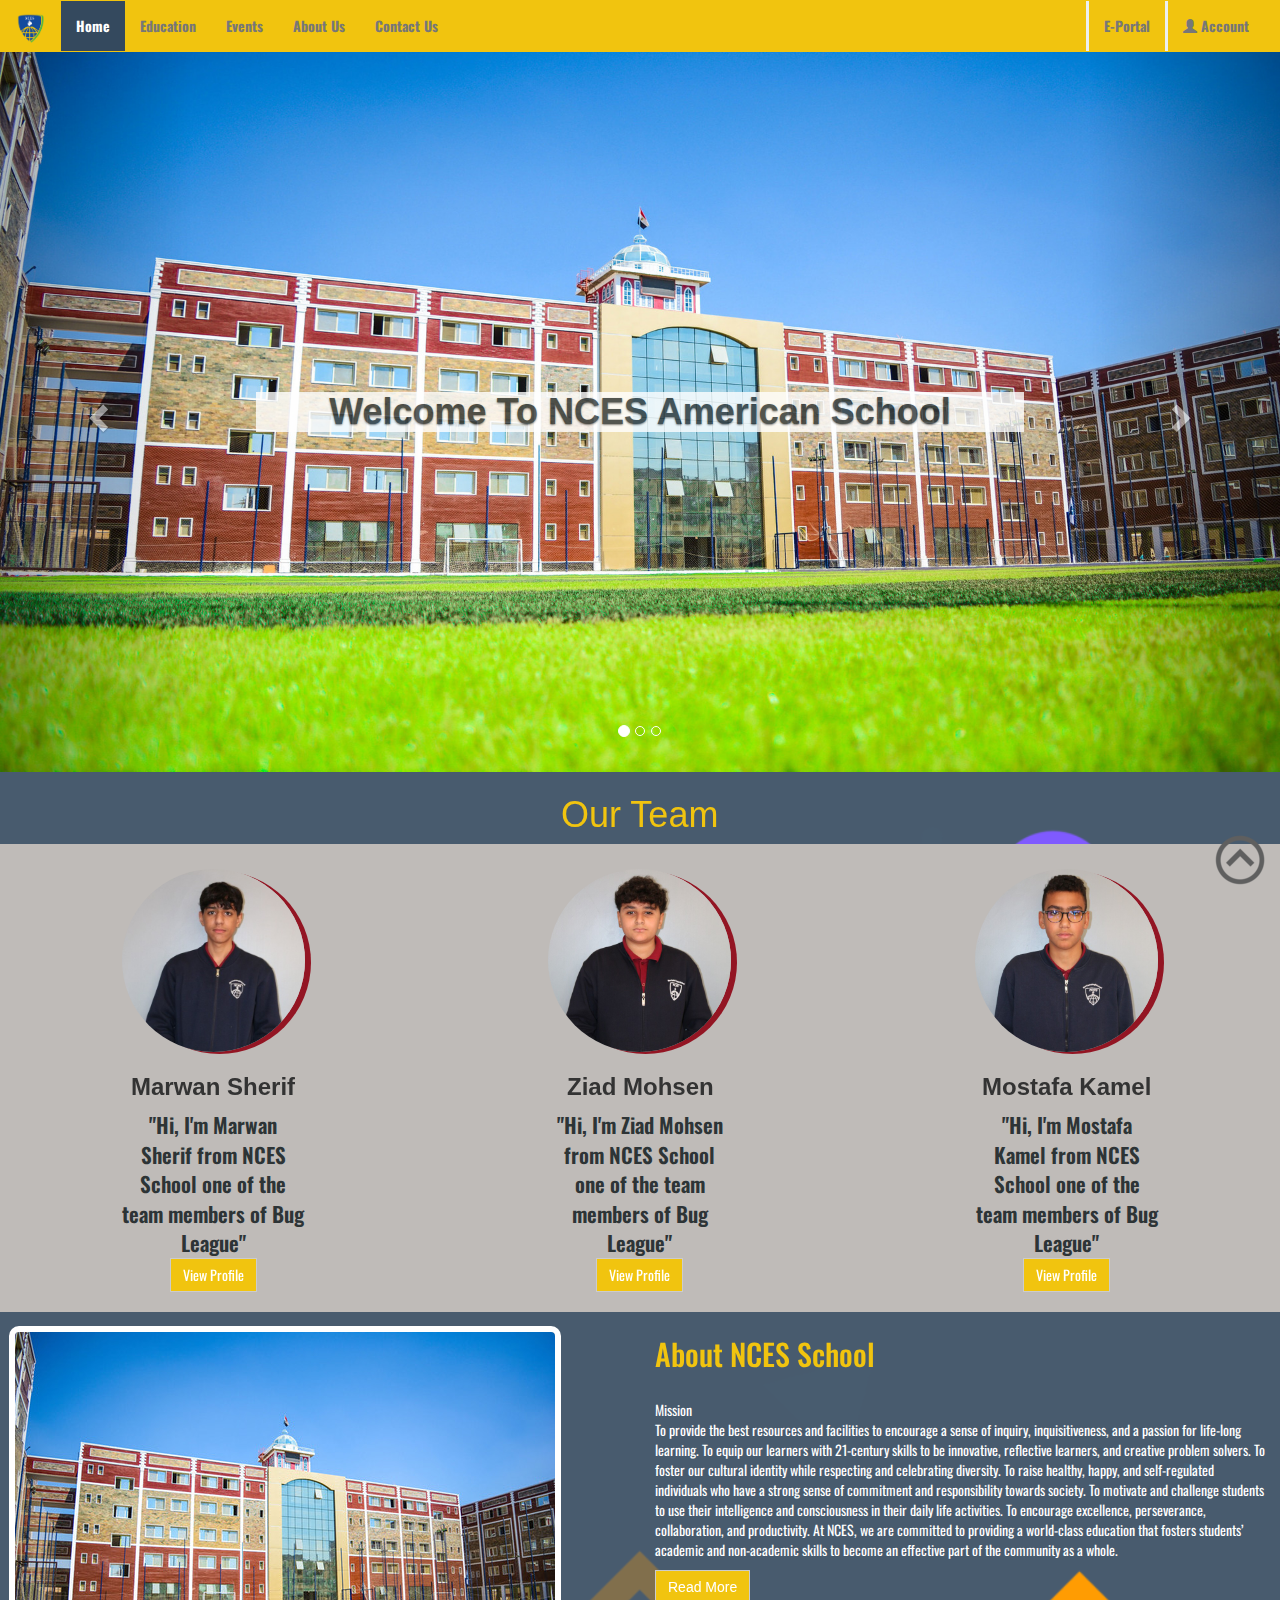
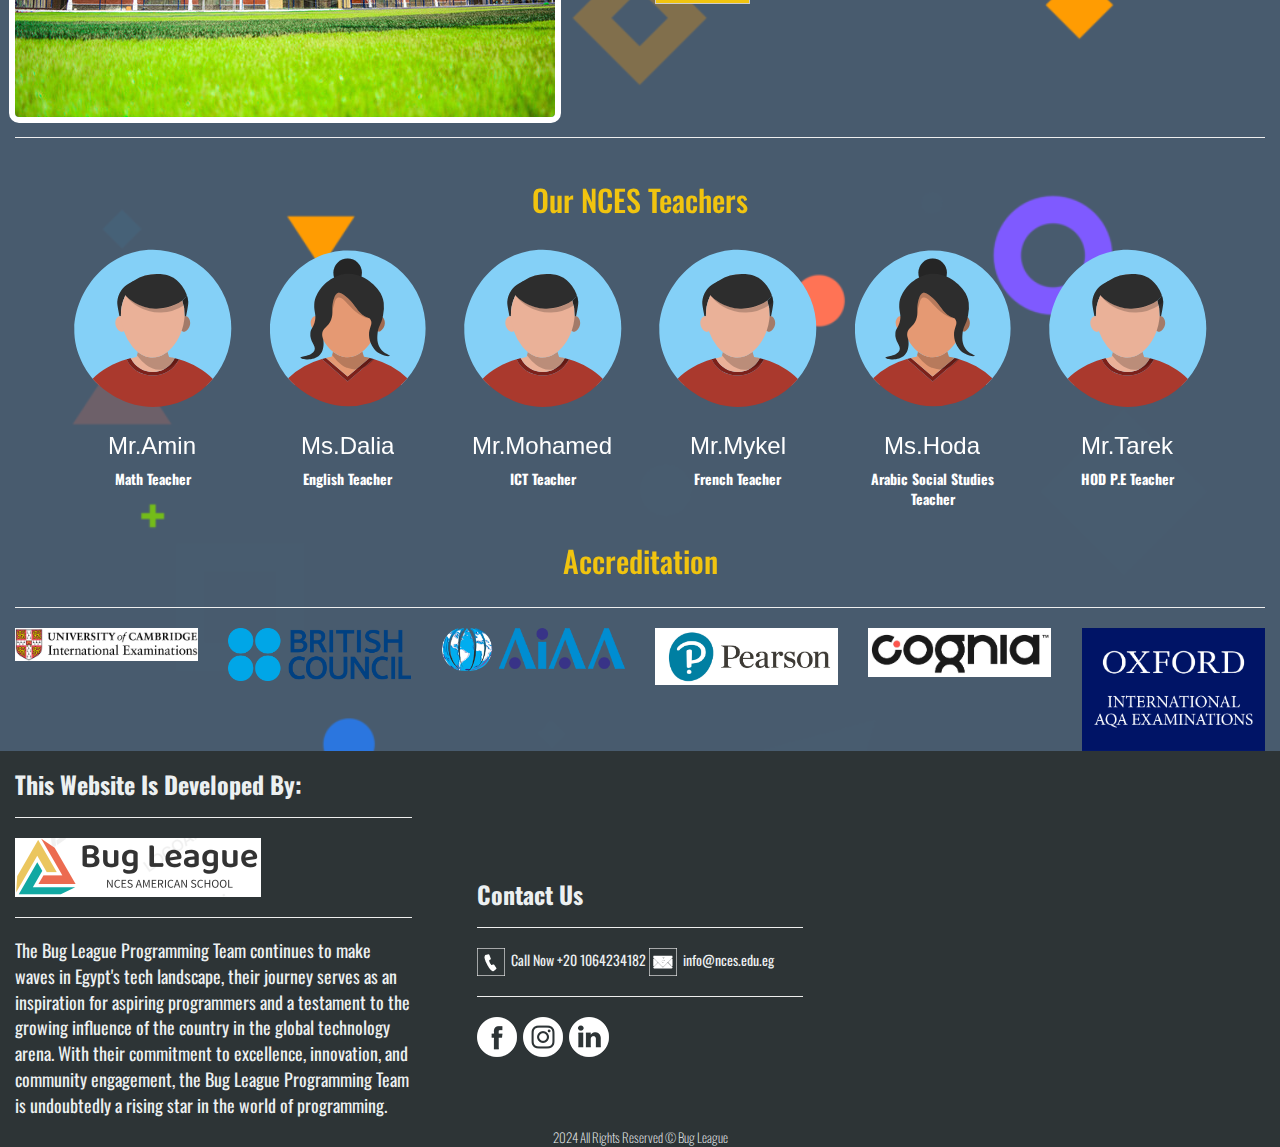
<file: index.html>
<!DOCTYPE html>
<html lang="en">
<head>
  <meta charset="UTF-8">
  <meta name="viewport" content="width=device-width, initial-scale=1.0">
  <title>Welcome | To NCES American School</title>
  <link rel="icon" type="image/x-icon" href="./imgs/favicon.png">
  <link href="./css/animate.css" rel="stylesheet" type="text/css">
  <link href="./css/hover.css" rel="stylesheet" type="text/css">
  <link rel="preconnect" href="https://fonts.googleapis.com">
  <link rel="preconnect" href="https://fonts.gstatic.com" crossorigin>
  <link href="https://fonts.googleapis.com/css2?family=Oswald:wght@300&display=swap" rel="stylesheet">
  <link href="./css/bootstrap.css" rel="stylesheet" type="text/css">
  <link href="./css/style.css" rel="stylesheet" type="text/css">
  <script src="./js/jquery-3.7.1.js"></script>
  <script src="./js/bootstrap.js"></script>
</head>
<body>
  <!--Start-Header-->
  <header id="Main-Header">
    <nav class="navbar navbar-default">
      <div class="container-fluid">
        <!-- Brand and toggle get grouped for better mobile display -->
        <div class="navbar-header">
          <button type="button" class="navbar-toggle collapsed" data-toggle="collapse"
            data-target="#bs-example-navbar-collapse-1" aria-expanded="false">
            <span class="sr-only">Toggle navigation</span>
            <span class="icon-bar"></span>
            <span class="icon-bar"></span>
            <span class="icon-bar"></span>
          </button>
          <a class="navbar-brand" href="./index.html"><img width="30" height="30" src="./imgs/favicon.png"
              alt="Logo"></a>
        </div>

        <!-- Collect the nav links, forms, and other content for toggling -->
        <div class="collapse navbar-collapse" id="bs-example-navbar-collapse-1">
          <ul class="nav navbar-nav">
            <li class="active"><a href="./index.html">Home<span class="sr-only">(current)</span></a></li>
            <li><a href="./education.html">Education</a></li>
            <li><a href="./events.html">Events</a></li>
            <li><a href="./about.html">About Us</a></li>
            <li><a href="./contact.html">Contact Us</a></li>
          </ul>
          <ul class="nav navbar-nav navbar-right">
            <li><a href="https://lms.nces.edu.eg/" target="_blank" class="portal">E-Portal</a></li>
            <li class="dropdown">
              <a href="#" class="dropdown-toggle" data-toggle="dropdown" role="button" aria-haspopup="true"
                aria-expanded="false"> <span class="glyphicon glyphicon-user
                "></span> Account</a>
              <ul class="dropdown-menu">
                <li><a href="./login.html">Login</a></li>
                <li role="separator" class="divider"></li>
                <li><a href="./register.html">Register</a></li>
              </ul>
            </li>
          </ul>
        </div>
      </div>
    </nav>
  </header>
  <!--End-Header-->
  <!--Start-Slider-->
  <div id="carousel-example-generic" class="carousel slide" data-ride="carousel">
    <!-- Indicators -->
    <ol class="carousel-indicators">
      <li data-target="#carousel-example-generic" data-slide-to="0" class="active"></li>
      <li data-target="#carousel-example-generic" data-slide-to="1"></li>
      <li data-target="#carousel-example-generic" data-slide-to="2"></li>
    </ol>

    <!-- Wrapper for slides -->
    <div class="carousel-inner" role="listbox">
      <div class="item active">
        <img src="./imgs/slide-1.jpg" alt="School View">
        <div class="carousel-caption animate__animated animate__shakeX">
          <h1>Welcome To NCES American School</h1>
        </div>
      </div>
      <div class="item">
        <img src="./imgs/slide-3.jpg" alt="Innovate">
        <div class="carousel-caption animate__animated animate__shakeX">
          <h1>Innovation Is One Of Our Methods</h1>
        </div>
      </div>
      <div class="item">
        <img src="./imgs/slide-2.jpg" alt="The Student">
        <div class="carousel-caption animate__animated animate__shakeX">
          <h1>Let's Join Our School Now</h1>
        </div>
      </div>
    </div>

    <!-- Controls -->
    <a class="left carousel-control" href="#carousel-example-generic" role="button" data-slide="prev">
      <span class="glyphicon glyphicon-chevron-left" aria-hidden="true"></span>
      <span class="sr-only">Previous</span>
    </a>
    <a class="right carousel-control" href="#carousel-example-generic" role="button" data-slide="next">
      <span class="glyphicon glyphicon-chevron-right" aria-hidden="true"></span>
      <span class="sr-only">Next</span>
    </a>
  </div>
  <!--End-Slider-->
  <!--Start-Content-->
  <section id="Main-Content">
    <div class="container-fluid">
      <h1 class="text-center"><span class="hvr-float-shadow">Our Team</span></h1>
      <div id="Team" class="row">
        <div class="col-lg-2 col-lg-offset-1 col-md-2 col-md-offset-1 col-sm-12 col-xs-12">
          <img src="./imgs/Marwan1.jpg" alt="Ziad" class="img-circle img-responsive hvr-float">
          <h3 class="text-center"><span class="hvr-underline-from-left">Marwan Sherif</span></h3>
          <p class="lead text-center">"Hi, I'm Marwan Sherif from NCES School one of the team members of Bug League"
            <br>
            <a class="btn btn-default hvr-shutter-out-vertical" href="https://www.linkedin.com/in/marwan-sherif-8893102b4/" target="_blank">View Profile</a>
          </p>
        </div>
        <div class="col-lg-2 col-lg-offset-2 col-md-2 col-md-offset-1 col-sm-12 col-xs-12">
          <img src="./imgs/Ziad1.jpg" alt="Marwan" class="img-circle img-responsive hvr-float">
          <h3 class="text-center"><span class="hvr-underline-from-center">Ziad Mohsen</span></h3>
          <p class="lead text-center">"Hi, I'm Ziad Mohsen from NCES School one of the team members of Bug League"
            <br>
            <a class="btn btn-default hvr-shutter-out-vertical" href="https://www.linkedin.com/in/ziad-mohsen-aa8bb12aa/" target="_blank">View
              Profile</a>
          </p>
        </div>
        <div class="col-lg-2 col-lg-offset-2 col-md-2 col-md-offset-1 col-sm-12 col-xs-12">
          <img src="./imgs/Mostafa1.jpg" alt="Mostafa" class="img-circle img-responsive hvr-float">
          <h3 class="text-center"><span class="hvr-underline-from-right">Mostafa Kamel</span></h3>
          <p class="lead text-center">"Hi, I'm Mostafa Kamel from NCES School one of the team members of Bug League"
            <br>
            <a class="btn btn-default hvr-shutter-out-vertical" href="https://www.linkedin.com/in/mostafa-kamel-4624192b4"
              target="_blank">View Profile</a>
          </p>
        </div>
      </div>
      <div class="row">
        <div class="col-lg-6 col-md-6 col-sm-12 col-xs-12">
          <br>
          <img style="outline: 6px solid #fff; border-radius: 4px;" class="img-responsive" src="./imgs/03.jpg"
            alt="NCES School">
        </div>
        <div class="col-lg-6 col-md-6 col-sm-12 col-xs-12">
          <h2 class="animate__animated animate__fadeInLeftBig"><span class="hvr-shadow-radial">About NCES School</span></h2>
          <p class="animate__animated animate__fadeInRightBig">Mission<br>
            To provide the best resources and facilities to encourage a sense of inquiry, inquisitiveness, and a passion
            for life-long learning.
            To equip our learners with 21-century skills to be innovative, reflective learners, and creative problem
            solvers.
            To foster our cultural identity while respecting and celebrating diversity.
            To raise healthy, happy, and self-regulated individuals who have a strong sense of commitment and
            responsibility towards society.
            To motivate and challenge students to use their intelligence and consciousness in their daily life
            activities.
            To encourage excellence, perseverance, collaboration, and productivity.
            At NCES, we are committed to providing a world-class education that fosters students’ academic and
            non-academic skills to become an effective part of the community as a whole.</p>
          <a class="btn btn-default hvr-shutter-out-vertical" href="./about.html">Read More</a>
        </div>
      </div>
      <hr>
      <div class="container" id="Teachers">
        <h2 class="text-center"><span class="hvr-underline-from-center">Our NCES Teachers</span></h2>
        <div class="row">
          <div class="col-lg-2 col-md-2 col-sm-12 col-xs-12">
            <img src="./imgs/Male1.svg" alt="#" class="img-responsive img-circle hvr-float">
            <a class="text-center" href="#">
              <h3><span class="hvr-underline-from-left">Mr.Amin</span></h3>
              <p>Math Teacher</p>
            </a>
          </div>
          <div class="col-lg-2 col-md-2 col-sm-12 col-xs-12">
            <img src="./imgs/Feamle1.svg" alt="#" class="img-responsive img-circle hvr-float">
            <a class="text-center" href="#">
              <h3><span class="hvr-underline-from-left">Ms.Dalia</span></h3>
              <p>English Teacher</p>
            </a>
          </div>
          <div class="col-lg-2 col-md-2 col-sm-12 col-xs-12">
            <img src="./imgs/Male1.svg" alt="#" class="img-responsive img-circle hvr-float">
            <a class="text-center" href="#">
              <h3><span class="hvr-underline-from-left">Mr.Mohamed</span></h3>
              <p>ICT Teacher</p>
            </a>
          </div>
          <div class="col-lg-2 col-md-2 col-sm-12 col-xs-12">
            <img src="./imgs/Male1.svg" alt="#" class="img-responsive img-circle hvr-float">
            <a class="text-center" href="#">
              <h3><span class="hvr-underline-from-right">Mr.Mykel</span></h3>
              <p>French Teacher</p>
            </a>
          </div>
          <div class="col-lg-2 col-md-2 col-sm-12 col-xs-12">
            <img src="./imgs/Feamle1.svg" alt="#" class="img-responsive img-circle hvr-float">
            <a class="text-center" href="#">
              <h3><span class="hvr-underline-from-right">Ms.Hoda</span></h3>
              <p>Arabic Social Studies Teacher</p>
            </a>
          </div>
          <div class="col-lg-2 col-md-2 col-sm-12 col-xs-12">
            <img src="./imgs/Male1.svg" alt="#" class="img-responsive img-circle hvr-float">
            <a class="text-center" href="#">
              <h3><span class="hvr-underline-from-right">Mr.Tarek</span></h3>
              <p>HOD P.E Teacher</p>
            </a>
          </div>
        </div>
      </div>
      <h2 class="text-center"><span class="hvr-underline-from-center">Accreditation</span></h2>
      <hr>
      <div class="row" id="accredidation">
        <div class="col-lg-2 col-md-2 col-sm-12 col-xs-12">
          <a href="https://www.cambridgeinternational.org/"><img src="./imgs/accredidation-1.jpg" id="Img-Accredidation"
              alt="University Of Cambridge" class="img-responsive hvr-shrink"></a>
        </div>
        <div class="col-lg-2 col-md-2 col-sm-12 col-xs-12">
          <a href="https://www.britishcouncil.org.eg/en"><img src="./imgs/accredidation-2.png" id="Img-Accredidation"
              alt="British Council" class="img-responsive hvr-shrink"></a>
        </div>
        <div class="col-lg-2 col-md-2 col-sm-12 col-xs-12">
          <a href="https://www.imperialcollegeegypt.edu.eg/"><img src="./imgs/accredidation-3.png"
              id="Img-Accredidation" alt="AIAA" class="img-responsive hvr-shrink"></a>
        </div>
        <div class="col-lg-2 col-md-2 col-sm-12 col-xs-12">
          <a href="https://www.pearson.com/"><img src="./imgs/accredidation-4.jpg" id="Img-Accredidation" alt="Pearson"
              class="img-responsive hvr-shrink"></a>
        </div>
        <div class="col-lg-2 col-md-2 col-sm-12 col-xs-12">
          <a href="https://www.cognia.org/"><img src="./imgs/accredidation-5.jpg" id="Img-Accredidation" alt="Cognia"
              class="img-responsive hvr-shrink"></a>
        </div>
        <div class="col-lg-2 col-md-2 col-sm-12 col-xs-12">
          <a href="https://www.oxfordaqa.com/"><img src="./imgs/accredidation-6.jpg" id="Img-Accredidation" alt="Oxford"
              class="img-responsive hvr-shrink"></a>
        </div>
      </div>
    </div>
  </section>
  <!--End-Content-->
  <!--Start-Footer-->
  <footer id="Main-Footer">
    <div class="container-fluid">
      <div class="row">
        <div class="col-lg-4 col-md-4 col-sm-12 col-xs-12">
          <h3>This Website Is Developed By: </h3>
          <hr>
          <img src="./imgs/11.png" width="246" height="59" alt="Bug League">
          <hr>
          <p>The Bug League Programming Team continues to make waves in Egypt's tech landscape, their journey
            serves as
            an inspiration for aspiring programmers and a testament to the growing influence of the country
            in the
            global technology arena. With their commitment to excellence, innovation, and community
            engagement, the Bug
            League Programming Team is undoubtedly a rising star in the world of programming.
          </p>
        </div>
        <div id="Contact" class="col-lg-4 col-md-4 col-sm-12 col-xs-12">
          <br><br><br>
          <h3> Contact Us</h3>
          <hr>
          <ul class="footer_ul_2">
            <img src="./imgs/call-icon.png" alt="Call"><span> Call Now +20 1064234182</span></a></li>
            <img src="./imgs/mail-icon.png" alt="Mail"><span> info@nces.edu.eg
            </span></a></li>
          </ul>
          <hr>
          <ul class="footer_ul">
            <li><a href="https://www.facebook.com/ncesegypt" target="_blank"><img src="./imgs/fb-icon.png"
                  alt="Facebook"></a></li>
            <li><a href="https://www.instagram.com/ncesegypt/?hl=en" target="_blank"><img
                  src="./imgs/instagram-icon.png" alt="Instagram"></a></li>
            <li><a href="https://www.linkedin.com/company/new-capital-english-schools-nces/?originalSubdomain=eg"
                target="_blank"><img src="./imgs/linkedin-icon.png" alt="Linkedin"></a></li>
          </ul>
        </div>
        <div class="col-lg-4 col-md-4 col-sm-12 col-xs-12">
          <br>
          <iframe
            src="https://www.google.com/maps/embed?pb=!1m18!1m12!1m3!1d3453.9466801027465!2d31.668060974631526!3d30.038387518859327!2m3!1f0!2f0!3f0!3m2!1i1024!2i768!4f13.1!3m3!1m2!1s0x1457f594852970d5%3A0xdab002886ee540fd!2sNew%20capital%20English%20school!5e0!3m2!1sen!2seg!4v1706464818646!5m2!1sen!2seg"
            width="400" height="300" style="border:0;" allowfullscreen="" loading="lazy"
            referrerpolicy="no-referrer-when-downgrade"></iframe>
        </div>
      </div>
    </div>
    <p class="xy"><a href="#Main-Header"><img src="./imgs/arrow_up.png" width="60" height="60"> </a></p>
    <p class="copyright">2024 All Rights Reserved © Bug League</p>
  </footer>
  <!--End-Footer-->
</body>

</html>
</file>
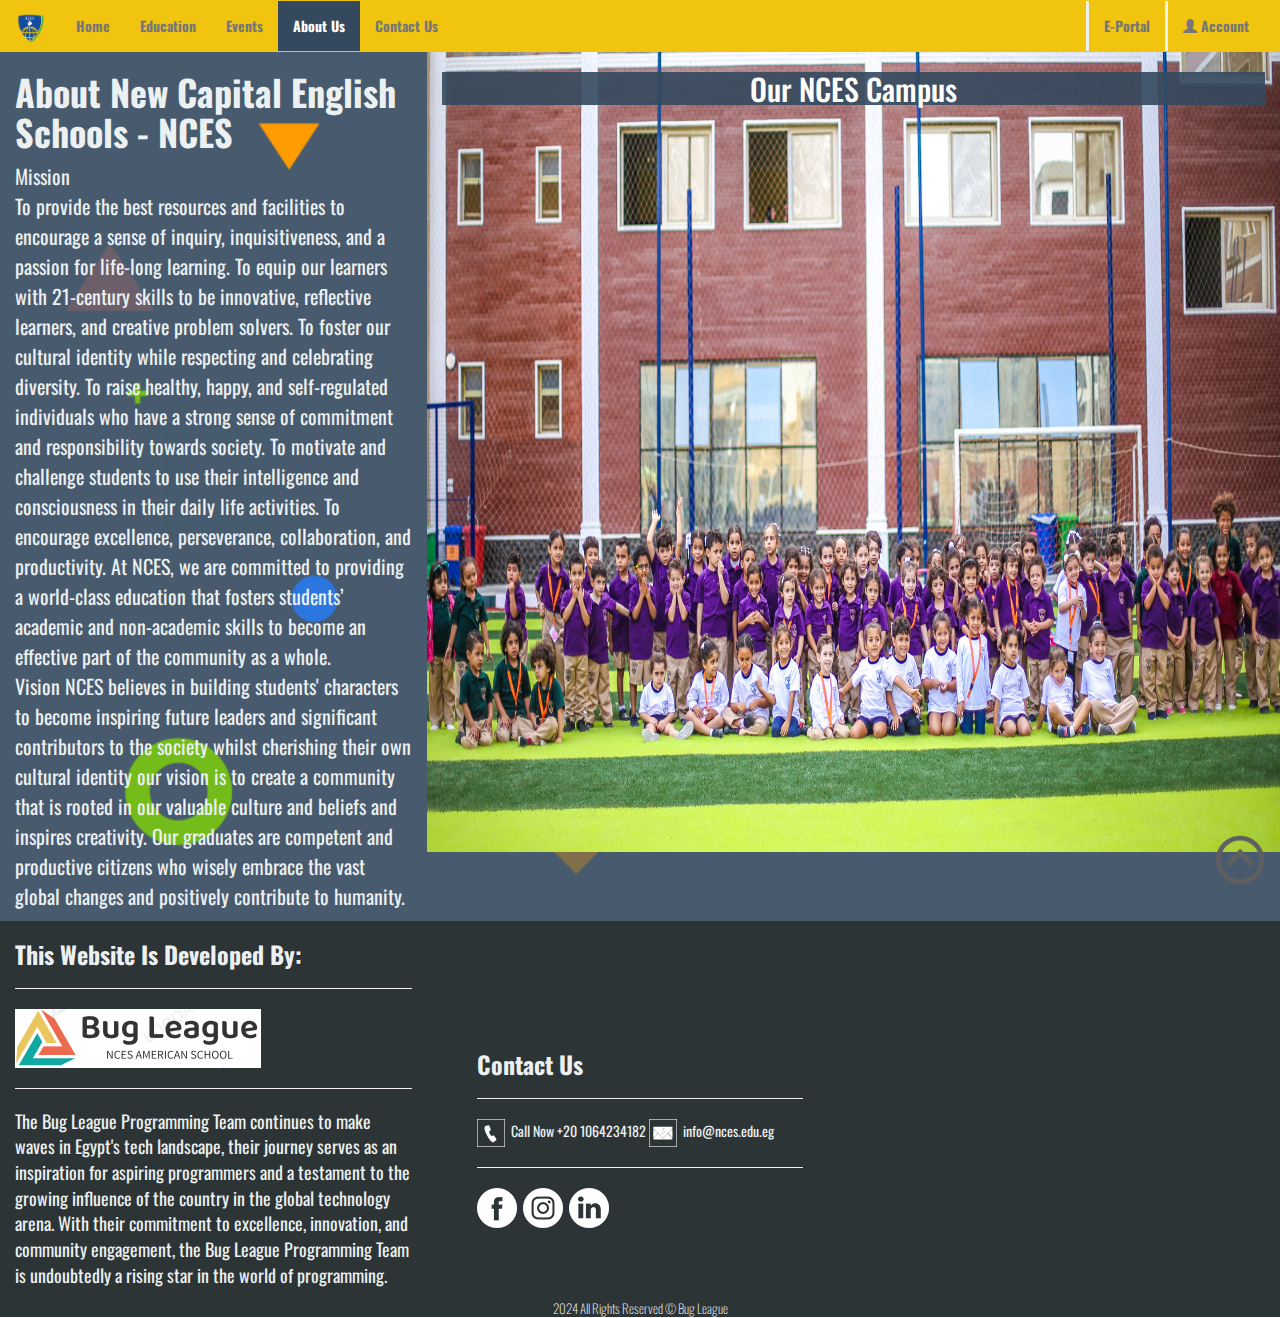
<file: about.html>
<!DOCTYPE html>
<html lang="en">
<head>
  <meta charset="UTF-8">
  <meta name="viewport" content="width=device-width, initial-scale=1.0">
  <title>About | NCES American School</title>
  <link rel="icon" type="image/x-icon" href="./imgs/favicon.png">
  <link href="./css/animate.css" rel="stylesheet" type="text/css">
  <link rel="preconnect" href="https://fonts.googleapis.com">
  <link rel="preconnect" href="https://fonts.gstatic.com" crossorigin>
  <link href="https://fonts.googleapis.com/css2?family=Oswald:wght@300&display=swap" rel="stylesheet">
  <link href="./css/bootstrap.css" rel="stylesheet" type="text/css">
  <link href="./css/style.css" rel="stylesheet" type="text/css">
  <script src="./js/jquery-3.7.1.js"></script>
  <script src="./js/bootstrap.js"></script>
</head>
<body>
  <!--Start-Header-->
  <header id="Main-Header">
    <nav class="navbar navbar-default">
      <div class="container-fluid">
        <!-- Brand and toggle get grouped for better mobile display -->
        <div class="navbar-header">
          <button type="button" class="navbar-toggle collapsed" data-toggle="collapse"
            data-target="#bs-example-navbar-collapse-1" aria-expanded="false">
            <span class="sr-only">Toggle navigation</span>
            <span class="icon-bar"></span>
            <span class="icon-bar"></span>
            <span class="icon-bar"></span>
          </button>
          <a class="navbar-brand" href="./index.html"><img width="30" height="30" src="./imgs/favicon.png"
              alt="Logo"></a>
        </div>
        <!-- Collect the nav links, forms, and other content for toggling -->
        <div class="collapse navbar-collapse" id="bs-example-navbar-collapse-1">
          <ul class="nav navbar-nav">
            <li><a href="./index.html">Home<span class="sr-only">(current)</span></a></li>
            <li><a href="./education.html">Education</a></li>
            <li><a href="./events.html">Events</a></li>
            <li class="active"><a href="./about.html">About Us</a></li>
            <li><a href="./contact.html">Contact Us</a></li>
          </ul>
          <ul class="nav navbar-nav navbar-right">
            <li><a href="https://lms.nces.edu.eg/" target="_blank" class="portal">E-Portal</a></li>
            <li class="dropdown">
              <a href="#" class="dropdown-toggle" data-toggle="dropdown" role="button" aria-haspopup="true"
                aria-expanded="false"> <span class="glyphicon glyphicon-user
                "></span> Account</a>
              <ul class="dropdown-menu">
                <li><a href="./login.html">Login</a></li>
                <li role="separator" class="divider"></li>
                <li><a href="./register.html">Register</a></li>
              </ul>
            </li>
          </ul>
        </div>
      </div>
    </nav>
  </header>
  <!--End-Header-->
  <!--Start-About-->
  <section id="Main-About">
    <div class="container-fluid">
      <div class="row">
        <div class="col-lg-4 col-md-4 col-sm-12 col-xs-12">
          <h1 class="animate__animated animate__backInLeft">About New Capital English Schools - NCES</h1>
          <p class="animate__animated animate__backInLeft">Mission<br>
            To provide the best resources and facilities to encourage a sense of inquiry, inquisitiveness, and a passion
            for life-long learning.
            To equip our learners with 21-century skills to be innovative, reflective learners, and creative problem
            solvers.
            To foster our cultural identity while respecting and celebrating diversity.
            To raise healthy, happy, and self-regulated individuals who have a strong sense of commitment and
            responsibility towards society.
            To motivate and challenge students to use their intelligence and consciousness in their daily life
            activities.
            To encourage excellence, perseverance, collaboration, and productivity.
            At NCES, we are committed to providing a world-class education that fosters students’ academic and
            non-academic skills to become an effective part of the community as a whole.
            <br>
            Vision
            NCES believes in building students' characters to become inspiring future leaders and significant
            contributors to the society whilst cherishing their own cultural identity our vision is to create a
            community that is rooted in our valuable culture and beliefs and inspires creativity. Our graduates are
            competent and productive citizens who wisely embrace the vast global changes and positively contribute to
            humanity.
          </p>
        </div>
        <div class="col-lg-8 col-md-8 col-sm-12 col-xs-12" id="About-img">
          <h2 class="animate__animated animate__backInUp text-center">Our NCES Campus</h2>
        </div>
      </div>
    </div>
  </section>
  <!--End-About-->
  <!--Start-Footer-->
  <footer id="Main-Footer">
    <div class="container-fluid">
      <div class="row">
        <div class="col-lg-4 col-md-4 col-sm-12 col-xs-12">
          <h3>This Website Is Developed By: </h3>
          <hr>
          <img src="./imgs/11.png" width="246" height="59" alt="Bug League">
          <hr>
          <p>The Bug League Programming Team continues to make waves in Egypt's tech landscape, their journey
            serves as
            an inspiration for aspiring programmers and a testament to the growing influence of the country
            in the
            global technology arena. With their commitment to excellence, innovation, and community
            engagement, the Bug
            League Programming Team is undoubtedly a rising star in the world of programming.
          </p>
        </div>
        <div class="col-lg-4 col-md-4 col-sm-12 col-xs-12" id="Contact">
          <br><br><br>
          <h3> Contact Us</h3>
          <hr>
          <ul class="footer_ul_2">
            <img src="./imgs/call-icon.png" alt="Call"><span> Call Now +20 1064234182</span></a></li>
            <img src="./imgs/mail-icon.png" alt="Mail"><span> info@nces.edu.eg
            </span></a></li>
          </ul>
          <hr>
          <ul class="footer_ul">
            <li><a href="https://www.facebook.com/ncesegypt" target="_blank"><img src="./imgs/fb-icon.png"
                  alt="Facebook"></a></li>
            <li><a href="https://www.instagram.com/ncesegypt/?hl=en" target="_blank"><img
                  src="./imgs/instagram-icon.png" alt="Instagram"></a></li>
            <li><a href="https://www.linkedin.com/company/new-capital-english-schools-nces/?originalSubdomain=eg"
                target="_blank"><img src="./imgs/linkedin-icon.png" alt="Linkedin"></a></li>
          </ul>
        </div>
        <div class="col-lg-4 col-md-4 col-sm-12 col-xs-12">
          <br>
          <iframe
            src="https://www.google.com/maps/embed?pb=!1m18!1m12!1m3!1d3453.9466801027465!2d31.668060974631526!3d30.038387518859327!2m3!1f0!2f0!3f0!3m2!1i1024!2i768!4f13.1!3m3!1m2!1s0x1457f594852970d5%3A0xdab002886ee540fd!2sNew%20capital%20English%20school!5e0!3m2!1sen!2seg!4v1706464818646!5m2!1sen!2seg"
            width="400" height="300" style="border:0;" allowfullscreen="" loading="lazy"
            referrerpolicy="no-referrer-when-downgrade"></iframe>
        </div>
      </div>
    </div>
    <p class="xy"><a href="#Main-Header"><img src="./imgs/arrow_up.png" width="60" height="60"> </a></p>
    <p class="copyright">2024 All Rights Reserved © Bug League</p>
  </footer>
  <!--End-Footer-->
</body>
</html>
</file>
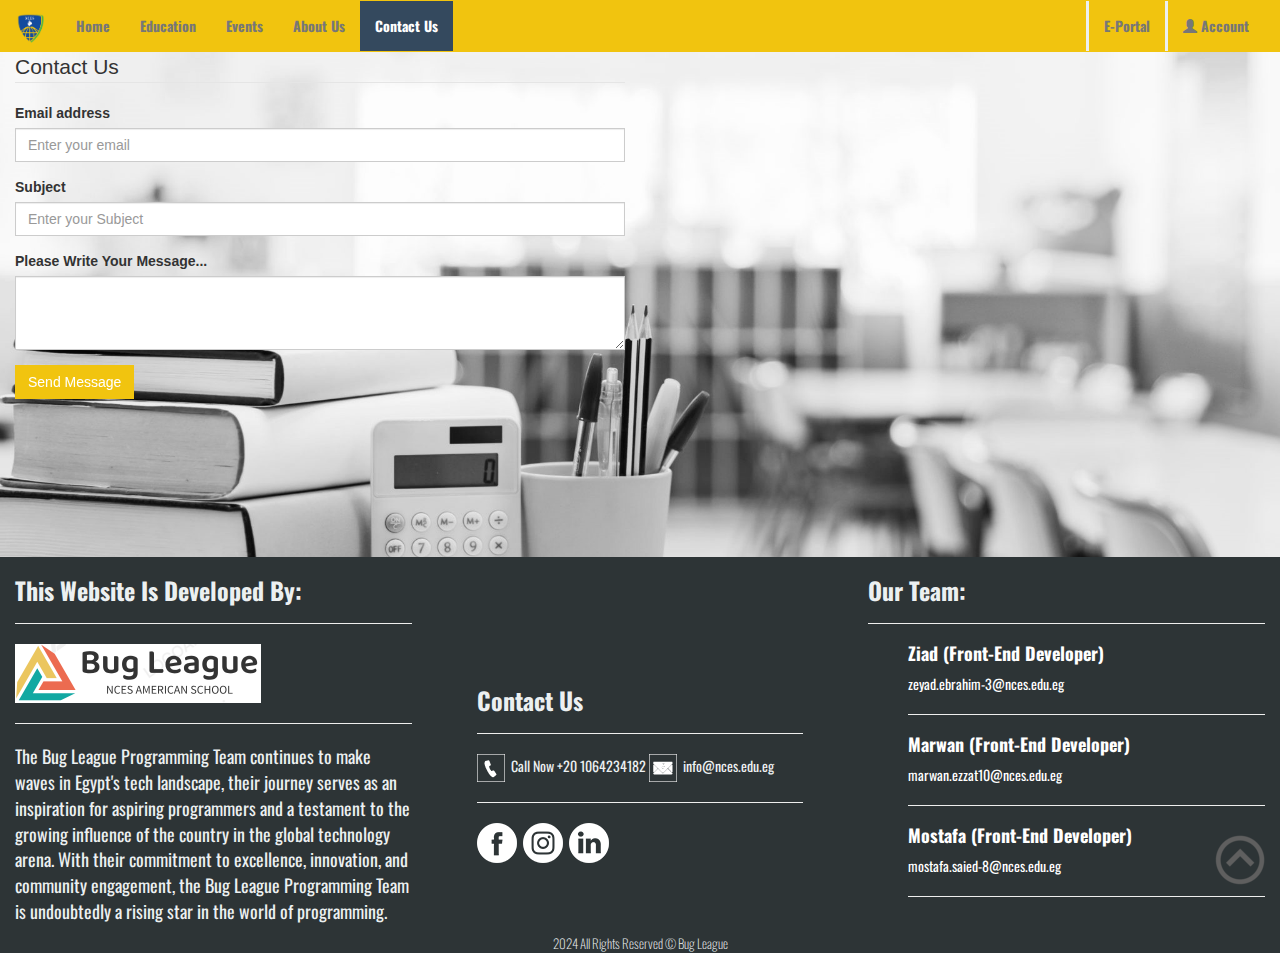
<file: contact.html>
<!DOCTYPE html>
<html lang="en">
<head>
  <meta charset="UTF-8">
  <meta name="viewport" content="width=device-width, initial-scale=1.0">
  <title>Contact | NCES American School</title>
  <link rel="icon" type="image/x-icon" href="./imgs/favicon.png">
  <link href="./css/animate.css" rel="stylesheet" type="text/css">
  <link href="./css/hover.css" rel="stylesheet" type="text/css">
  <link rel="preconnect" href="https://fonts.googleapis.com">
  <link rel="preconnect" href="https://fonts.gstatic.com" crossorigin>
  <link href="https://fonts.googleapis.com/css2?family=Oswald:wght@300&display=swap" rel="stylesheet">
  <link href="./css/bootstrap.css" rel="stylesheet" type="text/css">
  <link href="./css/style.css" rel="stylesheet" type="text/css">
  <script src="./js/jquery-3.7.1.js"></script>
  <script src="./js/bootstrap.js"></script>
</head>
<body>
  <!--Start-Header-->
  <header id="Main-Header">
    <nav class="navbar navbar-default">
      <div class="container-fluid">
        <!-- Brand and toggle get grouped for better mobile display -->
        <div class="navbar-header">
          <button type="button" class="navbar-toggle collapsed" data-toggle="collapse"
            data-target="#bs-example-navbar-collapse-1" aria-expanded="false">
            <span class="sr-only">Toggle navigation</span>
            <span class="icon-bar"></span>
            <span class="icon-bar"></span>
            <span class="icon-bar"></span>
          </button>
          <a class="navbar-brand" href="./index.html"><img width="30" height="30" src="./imgs/favicon.png"
              alt="Logo"></a>
        </div>
        <!-- Collect the nav links, forms, and other content for toggling -->
        <div class="collapse navbar-collapse" id="bs-example-navbar-collapse-1">
          <ul class="nav navbar-nav">
            <li><a href="./index.html">Home<span class="sr-only">(current)</span></a></li>
            <li><a href="./education.html">Education</a></li>
            <li><a href="./events.html">Events</a></li>
            <li><a href="./about.html">About Us</a></li>
            <li class="active"><a href="./contact.html">Contact Us</a></li>
          </ul>
          <ul class="nav navbar-nav navbar-right">
            <li><a href="https://lms.nces.edu.eg/" target="_blank" class="portal">E-Portal</a></li>
            <li class="dropdown">
              <a href="#" class="dropdown-toggle" data-toggle="dropdown" role="button" aria-haspopup="true"
                aria-expanded="false"> <span class="glyphicon glyphicon-user
                "></span> Account</a>
              <ul class="dropdown-menu">
                <li><a href="./login.html">Login</a></li>
                <li role="separator" class="divider"></li>
                <li><a href="./register.html">Register</a></li>
              </ul>
            </li>
          </ul>
        </div>
      </div>
    </nav>
  </header>
  <!--End-Header-->
  <!--Start-Contact-->
  <section id="Main-Contact">
    <div class="container-fluid">
      <div class="row">
        <div class="col-lg-6 col-md-6 col-sm-12 col-xs-12" id="HayaKarima">
          <form>
            <fieldset>
              <legend>Contact Us</legend>
              <div class="form-group">
                <label for="email">Email address</label>
                <input type="email" class="form-control" id="email" placeholder="Enter your email">
              </div>
              <div class="form-group">
                <label for="Subject">Subject</label>
                <input type="text" class="form-control" id="Subject" placeholder="Enter your Subject">
              </div>
              <div class="form-group">
                <label for="exampleFormControlTextarea1">Please Write Your Message...</label>
                <textarea class="form-control" id="exampleFormControlTextarea1" rows="3"></textarea>
              </div>
              <a class="btn btn-danger hvr-shutter-out-vertical" href="#">Send Message</a>
            </fieldset>
          </form>
        </div>
        <div class="col-lg-6 col-md-6 col-sm-12 col-xs-12">
          <iframe
            src="https://www.google.com/maps/embed?pb=!1m18!1m12!1m3!1d3453.9466801027465!2d31.668060974631526!3d30.038387518859327!2m3!1f0!2f0!3f0!3m2!1i1024!2i768!4f13.1!3m3!1m2!1s0x1457f594852970d5%3A0xdab002886ee540fd!2sNew%20capital%20English%20school!5e0!3m2!1sen!2seg!4v1706464818646!5m2!1sen!2seg"
            width="100%" height="500" style="border:0;" allowfullscreen="" loading="lazy"
            referrerpolicy="no-referrer-when-downgrade"></iframe>
        </div>
      </div>
    </div>
  </section>
  <!--End-Contact-->
  <!--Start-Footer-->
  <footer id="Main-Footer">
    <div class="container-fluid">
      <div class="row">
        <div class="col-lg-4 col-md-4 col-sm-12 col-xs-12">
          <h3>This Website Is Developed By: </h3>
          <hr>
          <img src="./imgs/11.png" width="246" height="59" alt="Bug League">
          <hr>
          <p>The Bug League Programming Team continues to make waves in Egypt's tech landscape, their journey
            serves as
            an inspiration for aspiring programmers and a testament to the growing influence of the country
            in the
            global technology arena. With their commitment to excellence, innovation, and community
            engagement, the Bug
            League Programming Team is undoubtedly a rising star in the world of programming.
          </p>
        </div>
        <div class="col-lg-4 col-md-4 col-sm-12 col-xs-12" id="Contact">
          <br><br><br>
          <h3> Contact Us</h3>
          <hr>
          <ul class="footer_ul_2">
            <img src="./imgs/call-icon.png" alt="Call"><span> Call Now +20 1064234182</span></a></li>
            <img src="./imgs/mail-icon.png" alt="Mail"><span> info@nces.edu.eg
            </span></a></li>
          </ul>
          <hr>
          <ul class="footer_ul">
            <li><a href="https://www.facebook.com/ncesegypt" target="_blank"><img src="./imgs/fb-icon.png"
                  alt="Facebook"></a></li>
            <li><a href="https://www.instagram.com/ncesegypt/?hl=en" target="_blank"><img
                  src="./imgs/instagram-icon.png" alt="Instagram"></a></li>
            <li><a href="https://www.linkedin.com/company/new-capital-english-schools-nces/?originalSubdomain=eg"
                target="_blank"><img src="./imgs/linkedin-icon.png" alt="Linkedin"></a></li>
          </ul>
        </div>
        <div class="col-lg-4 col-md-4 col-sm-12 col-xs-12">
          <h3>Our Team:</h3>
          <hr>
          <ul class="Team">
            <li>
              <h4>Ziad (Front-End Developer)</h4>zeyad.ebrahim-3@nces.edu.eg
            </li>
            <hr>
            <li>
              <h4>Marwan (Front-End Developer)</h4> marwan.ezzat10@nces.edu.eg
            </li>
            <hr>
            <li>
              <h4>Mostafa (Front-End Developer)</h4> mostafa.saied-8@nces.edu.eg
            </li>
            <hr>
          </ul>
        </div>
      </div>
    </div>
    <p class="xy"><a href="#Main-Header"><img src="./imgs/arrow_up.png" width="60" height="60"> </a></p>
    <p class="copyright">2024 All Rights Reserved © Bug League</p>
  </footer>
  <!--End-Footer-->
</body>
</html>
</file>
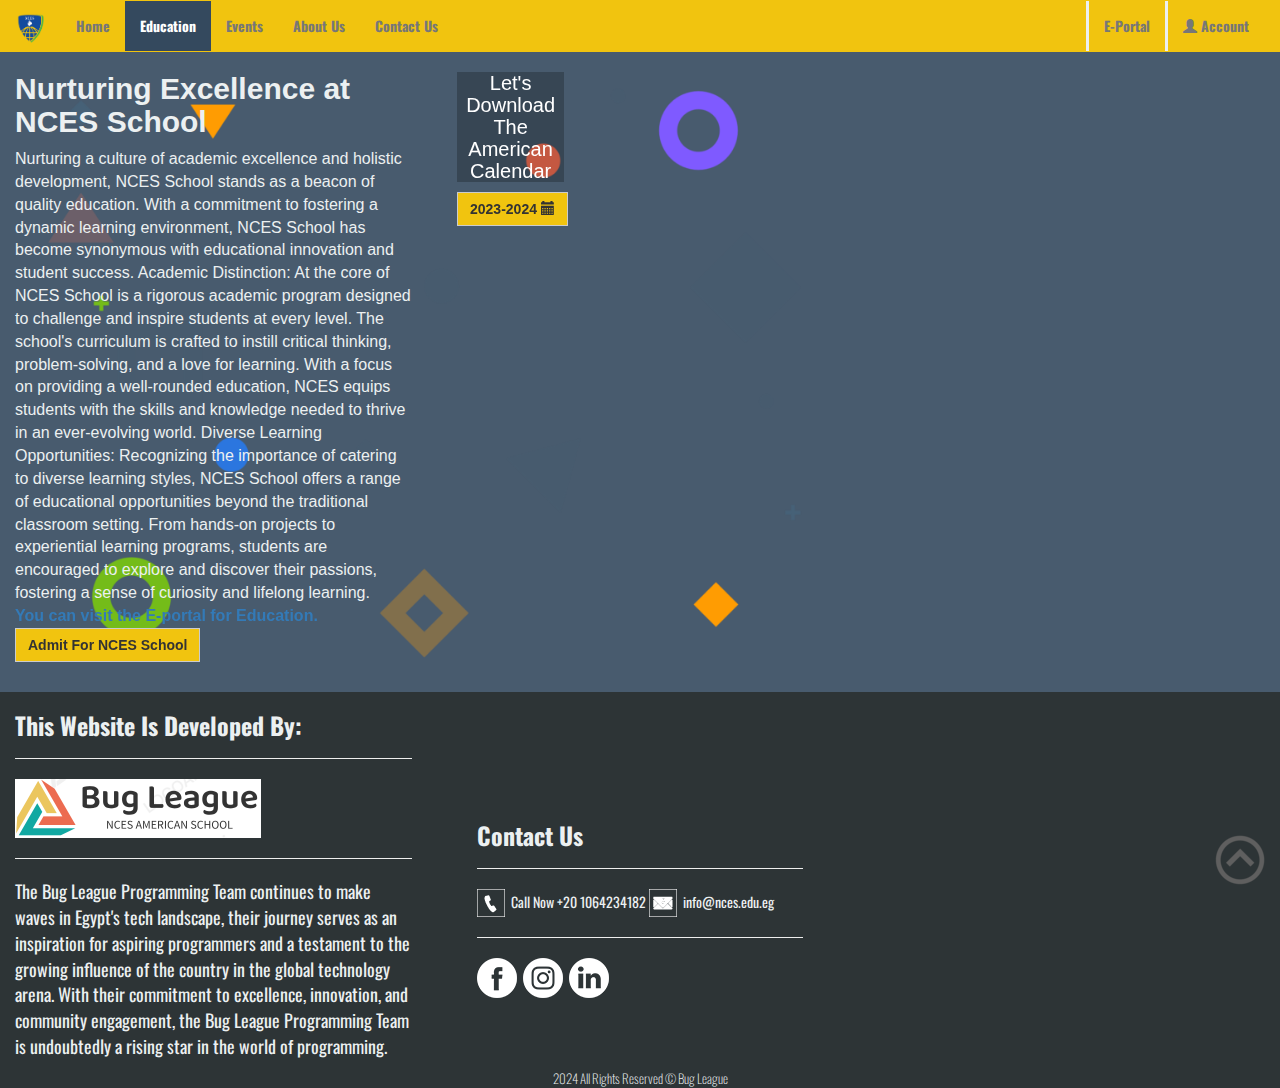
<file: education.html>
<!DOCTYPE html>
<html lang="en">

<head>
  <meta charset="UTF-8">
  <meta name="viewport" content="width=device-width, initial-scale=1.0">
  <title>Education | NCES American School</title>
  <link rel="icon" type="image/x-icon" href="./imgs/favicon.png">
  <link href="./css/animate.css" rel="stylesheet" type="text/css">
  <link href="./css/hover.css" rel="stylesheet" type="text/css">
  <link rel="preconnect" href="https://fonts.googleapis.com">
  <link rel="preconnect" href="https://fonts.gstatic.com" crossorigin>
  <link href="https://fonts.googleapis.com/css2?family=Oswald:wght@300&display=swap" rel="stylesheet">
  <link href="./css/bootstrap.css" rel="stylesheet" type="text/css">
  <link href="./css/style.css" rel="stylesheet" type="text/css">
  <script src="./js/jquery-3.7.1.js"></script>
  <script src="./js/bootstrap.js"></script>
</head>

<body>
  <!--Start-Header-->
  <header id="Main-Header">
    <nav class="navbar navbar-default">
      <div class="container-fluid">
        <!-- Brand and toggle get grouped for better mobile display -->
        <div class="navbar-header">
          <button type="button" class="navbar-toggle collapsed" data-toggle="collapse"
            data-target="#bs-example-navbar-collapse-1" aria-expanded="false">
            <span class="sr-only">Toggle navigation</span>
            <span class="icon-bar"></span>
            <span class="icon-bar"></span>
            <span class="icon-bar"></span>
          </button>
          <a class="navbar-brand" href="./index.html"><img width="30" height="30" src="./imgs/favicon.png"
              alt="Logo"></a>
        </div>
        <!-- Collect the nav links, forms, and other content for toggling -->
        <div class="collapse navbar-collapse" id="bs-example-navbar-collapse-1">
          <ul class="nav navbar-nav">
            <li><a href="./index.html">Home<span class="sr-only">(current)</span></a></li>
            <li class="active"><a href="./education.html">Education</a></li>
            <li><a href="./events.html">Events</a></li>
            <li><a href="./about.html">About Us</a></li>
            <li><a href="./contact.html">Contact Us</a></li>
          </ul>
          <ul class="nav navbar-nav navbar-right">
            <li><a href="https://lms.nces.edu.eg/" target="_blank" class="portal">E-Portal</a></li>
            <li class="dropdown">
              <a href="#" class="dropdown-toggle" data-toggle="dropdown" role="button" aria-haspopup="true"
                aria-expanded="false"> <span class="glyphicon glyphicon-user
                "></span> Account</a>
              <ul class="dropdown-menu">
                <li><a href="./login.html">Login</a></li>
                <li role="separator" class="divider"></li>
                <li><a href="./register.html">Register</a></li>
              </ul>
            </li>
          </ul>
        </div>
      </div>
    </nav>
  </header>
  <!--Start-Education-->
  <section id="Main-Education">
    <div class="container-fluid">
      <div class="row">
        <div class="col-lg-4 col-md-4 col-sm-12 col-xs-12">
          <h2 class="animate__animated animate__fadeInLeft">Nurturing Excellence at NCES School</h2>
          <p class="animate__animated animate__fadeInLeft">Nurturing a culture of academic excellence and holistic
            development, NCES School stands as a beacon of
            quality education. With a commitment to fostering a dynamic learning environment, NCES School has become
            synonymous with educational innovation and student success.

            Academic Distinction:
            At the core of NCES School is a rigorous academic program designed to challenge and inspire students at
            every level. The school's curriculum is crafted to instill critical thinking, problem-solving, and a love
            for learning. With a focus on providing a well-rounded education, NCES equips students with the skills and
            knowledge needed to thrive in an ever-evolving world.

            Diverse Learning Opportunities:
            Recognizing the importance of catering to diverse learning styles, NCES School offers a range of educational
            opportunities beyond the traditional classroom setting. From hands-on projects to experiential learning
            programs, students are encouraged to explore and discover their passions, fostering a sense of curiosity and
            lifelong learning.
            <a class="hvr-float-shadow" href="https://lms.nces.edu.eg/login">You can visit the E-portal for Education.</a><br>
            <a class="btn btn-default hvr-shutter-out-vertical" href="./studentapplication.html">Admit For NCES School</a>
          </p>
        </div>

        <div class="col-lg-8 col-md-8 col-sm-12 col-xs-12">
          <div class="col-lg-2 col-md-2 col-sm-12 col-xs-12">
            <h3 class="animate__animated animate__bounceInDown hvr-reveal">Let's Download The American Calendar</h3>
            <a class="btn btn-default hvr-rectangle-out" href="https://nces.edu.eg/wp-content/uploads/2024/02/2023-2024-American-School-Calendar-4.pdf" download>
              2023-2024 <i class="glyphicon glyphicon-calendar"></i>
            </a>
          </div>
          <div class="col-lg-10 col-md-2 col-sm-12 col-xs-12">
            <iframe width="100%" height="450" src="https://www.youtube.com/embed/xiAZPD-_30A?si=2h5g2JKRXXu6Z3i1"
            title="YouTube video player" frameborder="0"
            allow="accelerometer; autoplay; clipboard-write; encrypted-media; gyroscope; picture-in-picture; web-share"
            allowfullscreen></iframe>
          </div>
        </div>
      </div>
    </div>
  </section>
  <!--End-Education-->
  <!--Start-Footer-->
  <footer id="Main-Footer">
    <div class="container-fluid">
      <div class="row">
        <div class="col-lg-4 col-md-4 col-sm-12 col-xs-12">
          <h3>This Website Is Developed By: </h3>
          <hr>
          <img src="./imgs/11.png" width="246" height="59" alt="Bug League">
          <hr>
          <p>The Bug League Programming Team continues to make waves in Egypt's tech landscape, their journey
            serves as
            an inspiration for aspiring programmers and a testament to the growing influence of the country
            in the
            global technology arena. With their commitment to excellence, innovation, and community
            engagement, the Bug
            League Programming Team is undoubtedly a rising star in the world of programming.
          </p>
        </div>
        <div class="col-lg-4 col-md-4 col-sm-12 col-xs-12" id="Contact">
          <br><br><br>
          <h3> Contact Us</h3>
          <hr>
          <ul class="footer_ul_2">
            <img src="./imgs/call-icon.png" alt="Call"><span> Call Now +20 1064234182</span></a></li>
            <img src="./imgs/mail-icon.png" alt="Mail"><span> info@nces.edu.eg
            </span></a></li>
          </ul>
          <hr>
          <ul class="footer_ul">
            <li><a href="https://www.facebook.com/ncesegypt" target="_blank"><img src="./imgs/fb-icon.png"
                  alt="Facebook"></a></li>
            <li><a href="https://www.instagram.com/ncesegypt/?hl=en" target="_blank"><img
                  src="./imgs/instagram-icon.png" alt="Instagram"></a></li>
            <li><a href="https://www.linkedin.com/company/new-capital-english-schools-nces/?originalSubdomain=eg"
                target="_blank"><img src="./imgs/linkedin-icon.png" alt="Linkedin"></a></li>
          </ul>
        </div>
        <div class="col-lg-4 col-md-4 col-sm-12 col-xs-12">
          <br>
          <iframe
            src="https://www.google.com/maps/embed?pb=!1m18!1m12!1m3!1d3453.9466801027465!2d31.668060974631526!3d30.038387518859327!2m3!1f0!2f0!3f0!3m2!1i1024!2i768!4f13.1!3m3!1m2!1s0x1457f594852970d5%3A0xdab002886ee540fd!2sNew%20capital%20English%20school!5e0!3m2!1sen!2seg!4v1706464818646!5m2!1sen!2seg"
            width="400" height="300" style="border:0;" allowfullscreen="" loading="lazy"
            referrerpolicy="no-referrer-when-downgrade"></iframe>
        </div>
      </div>
    </div>
    <p class="xy"><a href="#Main-Header"><img src="./imgs/arrow_up.png" width="60" height="60"> </a></p>
    <p class="copyright">2024 All Rights Reserved © Bug League</p>
  </footer>
  <!--End-Footer-->
</body>

</html>
</file>
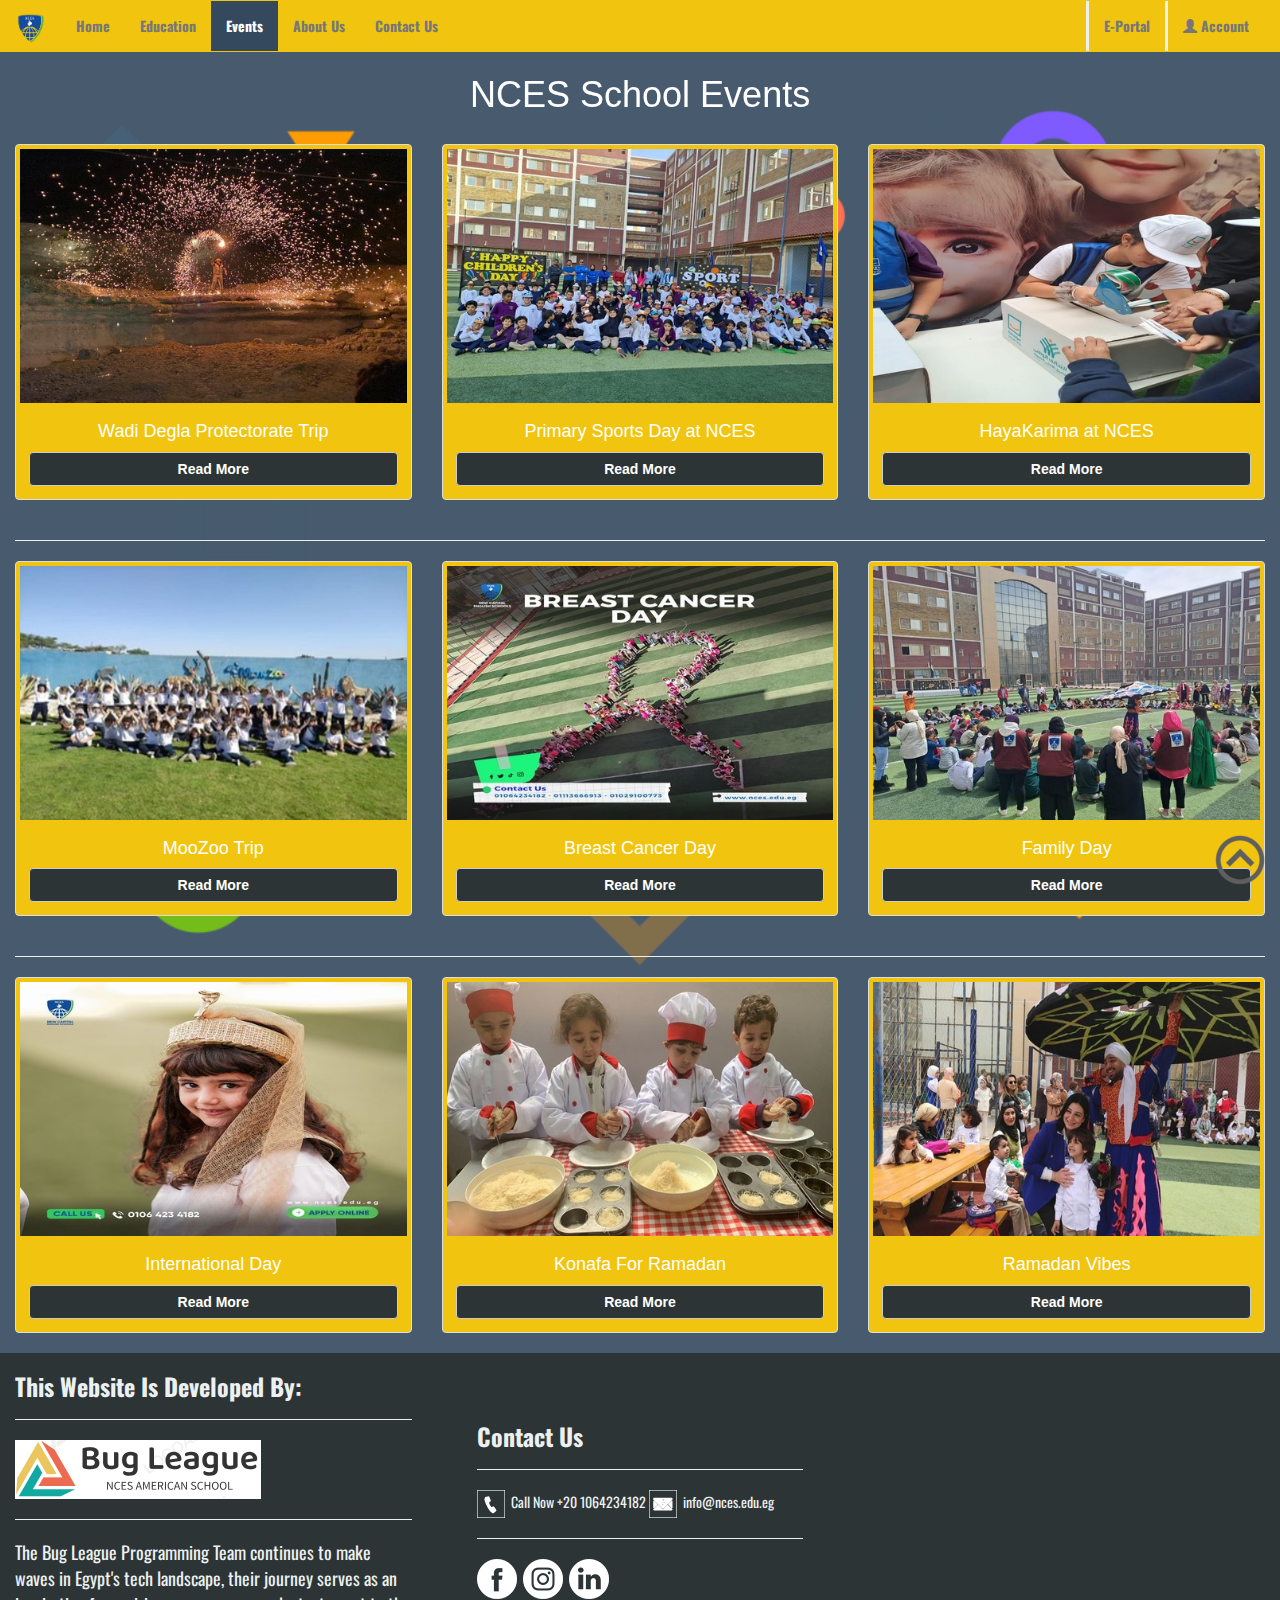
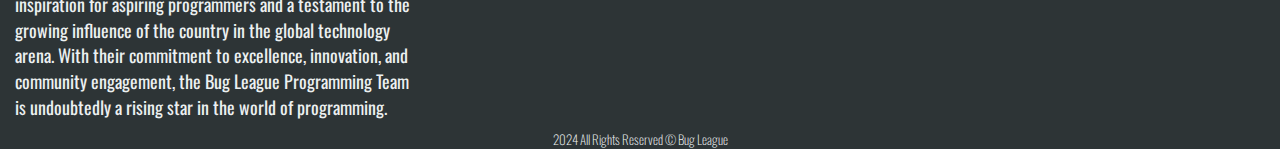
<file: events.html>
<!DOCTYPE html>
<html lang="en">

<head>
  <meta charset="UTF-8">
  <meta name="viewport" content="width=device-width, initial-scale=1.0">
  <title>Events | NCES American School</title>
  <link rel="icon" type="image/x-icon" href="./imgs/favicon.png">
  <link href="./css/animate.css" rel="stylesheet" type="text/css">
  <link href="./css/hover.css" rel="stylesheet" type="text/css">
  <link rel="preconnect" href="https://fonts.googleapis.com">
  <link rel="preconnect" href="https://fonts.gstatic.com" crossorigin>
  <link href="https://fonts.googleapis.com/css2?family=Oswald:wght@300&display=swap" rel="stylesheet">
  <link href="./css/bootstrap.css" rel="stylesheet" type="text/css">
  <link href="./css/style.css" rel="stylesheet" type="text/css">
  <script src="./js/jquery-3.7.1.js"></script>
  <script src="./js/bootstrap.js"></script>
</head>

<body>
  <!--Start-Header-->
  <header id="Main-Header">
    <nav class="navbar navbar-default">
      <div class="container-fluid">
        <!-- Brand and toggle get grouped for better mobile display -->
        <div class="navbar-header">
          <button type="button" class="navbar-toggle collapsed" data-toggle="collapse"
            data-target="#bs-example-navbar-collapse-1" aria-expanded="false">
            <span class="sr-only">Toggle navigation</span>
            <span class="icon-bar"></span>
            <span class="icon-bar"></span>
            <span class="icon-bar"></span>
          </button>
          <a class="navbar-brand" href="./index.html"><img width="30" height="30" src="./imgs/favicon.png"
              alt="Logo"></a>
        </div>
        <!-- Collect the nav links, forms, and other content for toggling -->
        <div class="collapse navbar-collapse" id="bs-example-navbar-collapse-1">
          <ul class="nav navbar-nav">
            <li><a href="./index.html">Home<span class="sr-only">(current)</span></a></li>
            <li><a href="./education.html">Education</a></li>
            <li class="active"><a href="./events.html">Events</a></li>
            <li><a href="./about.html">About Us</a></li>
            <li><a href="./contact.html">Contact Us</a></li>
          </ul>
          <ul class="nav navbar-nav navbar-right">
            <li><a href="https://lms.nces.edu.eg/" class="portal">E-Portal</a></li>
            <li class="dropdown">
              <a href="#" class="dropdown-toggle" data-toggle="dropdown" role="button" aria-haspopup="true"
                aria-expanded="false"> <span class="glyphicon glyphicon-user
                "></span> Account</a>
              <ul class="dropdown-menu">
                <li><a href="./login.html">Login</a></li>
                <li role="separator" class="divider"></li>
                <li><a href="./register.html">Register</a></li>
              </ul>
            </li>
          </ul>
        </div>
      </div>
    </nav>
  </header>
  <!--Start-Events-->
  <section id="Main-Events">
    <div class="container-fluid">
      <h1 class="text-center"><span class="hvr-underline-from-center">NCES School Events</span></h1>
      <div class="row">
        <div class="col-lg-4 col-md-4 col-sm-12 col-xs-12"><br>
          <div class="thumbnail">
            <a href="./imgs/07.jpg" target="_blank">
              <img src="./imgs/07.jpg" alt="Wadi Degla Protectorate" style="width:100%">
              <div class="caption">
                <h4 class="text-center">Wadi Degla Protectorate Trip</h4>
                <a class="btn btn-default btn-block" href="https://nces-american-school.blogspot.com/">Read More</a>
              </div>
            </a>
          </div>
        </div>
        <div class="col-lg-4 col-md-4 col-sm-12 col-xs-12"><br>
          <div class="thumbnail">
            <a href="./imgs/06.jpg" target="_blank">
              <img src="./imgs/06.jpg" alt="Sports Day" style="width:100%">
              <div class="caption">
                <h4 class="text-center">Primary Sports Day at NCES</h4>
                <a class="btn btn-default btn-block" href="https://nces-american-school.blogspot.com/">Read More</a>
              </div>
            </a>
          </div>
        </div>
        <div class="col-lg-4 col-md-4 col-sm-12 col-xs-12"><br>
          <div class="thumbnail">
            <a href="./imgs/14.jpg" target="_blank">
              <img src="./imgs/14.jpg" alt="HayaKarima" style="width:100%">
              <div class="caption">
                <h4 class="text-center">HayaKarima at NCES</h4>
                <a class="btn btn-default btn-block" href="https://nces-american-school.blogspot.com/">Read More</a>
              </div>
            </a>
          </div>
        </div>
      </div>
      <hr>
      <div class="row">
        <div class="col-lg-4 col-md-4 col-sm-12 col-xs-12">
          <div class="thumbnail">
            <a href="./imgs/13.jpg" target="_blank">
              <img src="./imgs/13.jpg" alt="MooZoo Trip" style="width:100%">
              <div class="caption">
                <h4 class="text-center">MooZoo Trip</h4>
                <a class="btn btn-default btn-block" href="https://nces-american-school.blogspot.com/">Read More</a>
              </div>
            </a>
          </div>
        </div>
        <div class="col-lg-4 col-md-4 col-sm-12 col-xs-12">
          <div class="thumbnail">
            <a href="./imgs/15.jpg" target="_blank">
              <img src="./imgs/15.jpg" alt="Breast Cancer Day" style="width:100%">
              <div class="caption">
                <h4 class="text-center">Breast Cancer Day</h4>
                <a class="btn btn-default btn-block" href="https://nces-american-school.blogspot.com/">Read More</a>
              </div>
            </a>
          </div>
        </div>
        <div class="col-lg-4 col-md-4 col-sm-12 col-xs-12">
          <div class="thumbnail">
            <a href="./imgs/16.jpg" target="_blank">
              <img src="./imgs/16.jpg" alt="Family Day" style="width:100%">
              <div class="caption">
                <h4 class="text-center">Family Day</h4>
                <a class="btn btn-default btn-block" href="https://nces-american-school.blogspot.com/">Read More</a>
              </div>
            </a>
          </div>
        </div>
      </div>
      <hr>
      <div class="row">
        <div class="col-lg-4 col-md-4 col-sm-12 col-xs-12">
          <div class="thumbnail">
            <a href="./imgs/17.jpg" target="_blank">
              <img src="./imgs/17.jpg" alt="International Day" style="width:100%">
              <div class="caption">
                <h4 class="text-center">International Day</h4>
                <a class="btn btn-default btn-block" href="https://nces-american-school.blogspot.com/">Read More</a>
              </div>
            </a>
          </div>
        </div>
        <div class="col-lg-4 col-md-4 col-sm-12 col-xs-12">
          <div class="thumbnail">
            <a href="./imgs/18.jpg" target="_blank">
              <img src="./imgs/18.jpg" alt="Learning Cooking" style="width:100%">
              <div class="caption">
                <h4 class="text-center">Konafa For Ramadan</h4>
                <a class="btn btn-default btn-block" href="https://nces-american-school.blogspot.com/">Read More</a>
              </div>
            </a>
          </div>
        </div>
        <div class="col-lg-4 col-md-4 col-sm-12 col-xs-12">
          <div class="thumbnail">
            <a href="./imgs/19.jpg" target="_blank">
              <img src="./imgs/19.jpg" alt="Ramadan Vibes" style="width:100%">
              <div class="caption">
                <h4 class="text-center">Ramadan Vibes</h4>
                <a class="btn btn-default btn-block" href="https://nces-american-school.blogspot.com/">Read More</a>
              </div>
            </a>
          </div>
        </div>
      </div>
    </div>
  </section>
  <!--End-Events-->
  <!--Start-Footer-->
  <footer id="Main-Footer">
    <div class="container-fluid">
      <div class="row">
        <div class="col-lg-4 col-md-4 col-sm-12 col-xs-12">
          <h3>This Website Is Developed By: </h3>
          <hr>
          <img src="./imgs/11.png" width="246" height="59" alt="Bug League">
          <hr>
          <p>The Bug League Programming Team continues to make waves in Egypt's tech landscape, their journey
            serves as
            an inspiration for aspiring programmers and a testament to the growing influence of the country
            in the
            global technology arena. With their commitment to excellence, innovation, and community
            engagement, the Bug
            League Programming Team is undoubtedly a rising star in the world of programming.
          </p>
        </div>
        <div class="col-lg-4 col-md-4 col-sm-12 col-xs-12" id="Contact">
          <h3> Contact Us</h3>
          <hr>
          <ul class="footer_ul_2">
            <img src="./imgs/call-icon.png" alt="Call"><span> Call Now +20 1064234182</span></a></li>
            <img src="./imgs/mail-icon.png" alt="Mail"><span> info@nces.edu.eg
            </span></a></li>
          </ul>
          <hr>
          <ul class="footer_ul">
            <li><a href="https://www.facebook.com/ncesegypt" target="_blank"><img src="./imgs/fb-icon.png"
                  alt="Facebook"></a></li>
            <li><a href="https://www.instagram.com/ncesegypt/?hl=en" target="_blank"><img
                  src="./imgs/instagram-icon.png" alt="Instagram"></a></li>
            <li><a href="https://www.linkedin.com/company/new-capital-english-schools-nces/?originalSubdomain=eg"
                target="_blank"><img src="./imgs/linkedin-icon.png" alt="Linkedin"></a></li>
          </ul>
        </div>
        <div class="col-lg-4 col-md-4 col-sm-12 col-xs-12">
          <br>
          <iframe
            src="https://www.google.com/maps/embed?pb=!1m18!1m12!1m3!1d3453.9466801027465!2d31.668060974631526!3d30.038387518859327!2m3!1f0!2f0!3f0!3m2!1i1024!2i768!4f13.1!3m3!1m2!1s0x1457f594852970d5%3A0xdab002886ee540fd!2sNew%20capital%20English%20school!5e0!3m2!1sen!2seg!4v1706464818646!5m2!1sen!2seg"
            width="400" height="300" style="border:0;" allowfullscreen="" loading="lazy"
            referrerpolicy="no-referrer-when-downgrade"></iframe>
        </div>
      </div>
    </div>
    <p class="xy"><a href="#Main-Header"><img src="./imgs/arrow_up.png" width="60" height="60"> </a></p>
    <p class="copyright">2024 All Rights Reserved © Bug League</p>
  </footer>
  <!--End-Footer-->
</body>
</html>
</file>
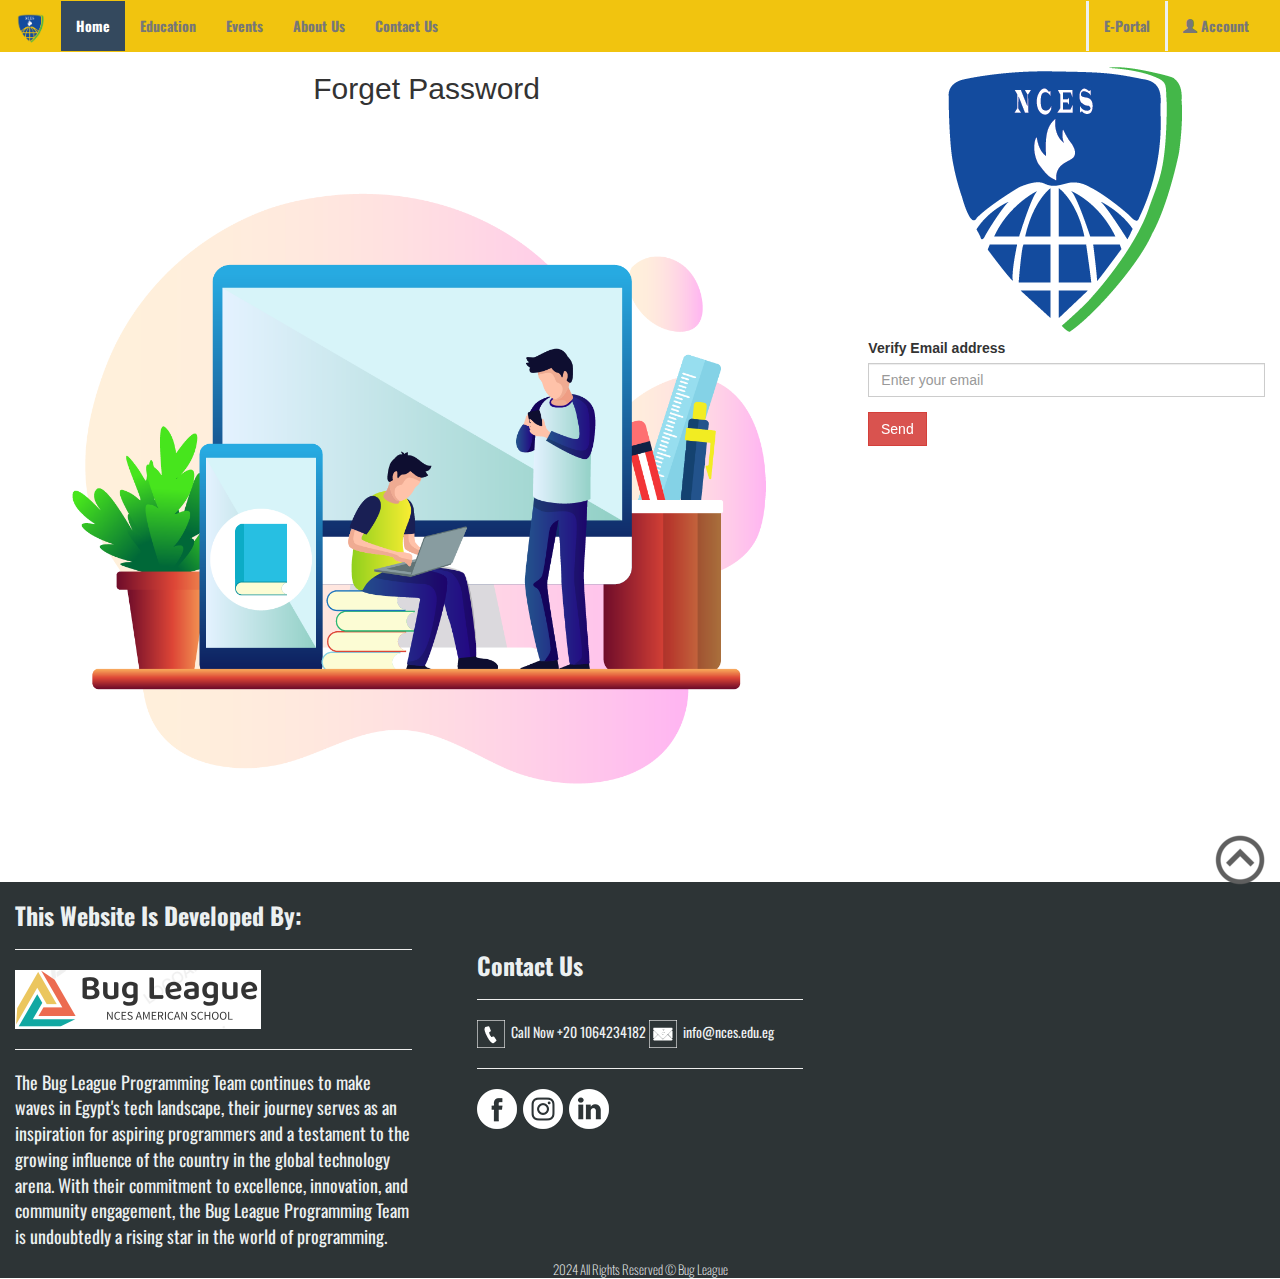
<file: forgetpassword.html>
<!DOCTYPE html>
<html lang="en">

<head>
  <meta charset="UTF-8">
  <meta name="viewport" content="width=device-width, initial-scale=1.0">
  <title>ForgetPassword | NCES American School</title>
  <link rel="icon" type="image/x-icon" href="./imgs/favicon.png">
  <link href="./css/animate.css" rel="stylesheet" type="text/css">
  <link href="./css/hover.css" rel="stylesheet" type="text/css">
  <link rel="preconnect" href="https://fonts.googleapis.com">
  <link rel="preconnect" href="https://fonts.gstatic.com" crossorigin>
  <link href="https://fonts.googleapis.com/css2?family=Oswald:wght@300&display=swap" rel="stylesheet">
  <link href="./css/bootstrap.css" rel="stylesheet" type="text/css">
  <link href="./css/style.css" rel="stylesheet" type="text/css">
  <script src="./js/jquery-3.7.1.js"></script>
  <script src="./js/bootstrap.js"></script>
</head>

<body>
  <!--Start-Header-->
  <header id="Main-Header">
    <nav class="navbar navbar-default">
      <div class="container-fluid">
        <!-- Brand and toggle get grouped for better mobile display -->
        <div class="navbar-header">
          <button type="button" class="navbar-toggle collapsed" data-toggle="collapse"
            data-target="#bs-example-navbar-collapse-1" aria-expanded="false">
            <span class="sr-only">Toggle navigation</span>
            <span class="icon-bar"></span>
            <span class="icon-bar"></span>
            <span class="icon-bar"></span>
          </button>
          <a class="navbar-brand" href="#"><img width="30" height="30" src="./imgs/favicon.png" alt="Logo"></a>
        </div>

        <!-- Collect the nav links, forms, and other content for toggling -->
        <div class="collapse navbar-collapse" id="bs-example-navbar-collapse-1">
          <ul class="nav navbar-nav">
            <li class="active"><a href="./index.html">Home<span class="sr-only">(current)</span></a></li>
            <li><a href="./education.html">Education</a></li>
            <li><a href="./events.html">Events</a></li>
            <li><a href="./about.html">About Us</a></li>
            <li><a href="./contact.html">Contact Us</a></li>


          </ul>
          <ul class="nav navbar-nav navbar-right">
            <li><a href="https://lms.nces.edu.eg/" class="portal">E-Portal</a></li>
            <li class="dropdown">
              <a href="#" class="dropdown-toggle" data-toggle="dropdown" role="button" aria-haspopup="true"
                aria-expanded="false"> <span class="glyphicon glyphicon-user
                "></span> Account</a>
              <ul class="dropdown-menu">
                <li><a href="./login.html">Login</a></li>
                <li role="separator" class="divider"></li>
                <li><a href="./register.html">Register</a></li>
              </ul>
            </li>
          </ul>
        </div>
      </div>
    </nav>
  </header>
  <!--End-Header-->
  <!--Start-Forget-->
  <section id="Main-Forget">
    <div class="container-fluid">
      <div class="row">
        <div class="col-lg-8 col-md-8 col-sm-12 col-xs-12 hidden-xs">
          <h2 class="text-center">Forget Password </h2>
          <img class="img-responsive" src="./imgs/login-01.png" alt="Login">
        </div>
        <div class="col-lg-4 col-md-4 col-sm-12 col-xs-12">
          <form>
            <div class="form-group">
              <img class="img-responsive center-block" src="./imgs/Login-02.png">
              <label for="email">Verify Email address</label>
              <input type="email" class="form-control" id="email" placeholder="Enter your email">
            </div>

            <a class="btn btn-danger hvr-shutter-out-vertical" href="https://lms.nces.edu.eg/login">Send</a>
          </form>
        </div>
      </div>
    </div>
  </section>
  <!--End-Forget-->
  <!--Start-Footer-->
  <footer id="Main-Footer">
    <div class="container-fluid">
      <div class="row">
        <div class="col-lg-4 col-md-4 col-sm-12 col-xs-12">
          <h3>This Website Is Developed By: </h3>
          <hr>
          <img src="./imgs/11.png" width="246" height="59" alt="Bug League">
          <hr>
          <p>The Bug League Programming Team continues to make waves in Egypt's tech landscape, their journey
            serves as
            an inspiration for aspiring programmers and a testament to the growing influence of the country
            in the
            global technology arena. With their commitment to excellence, innovation, and community
            engagement, the Bug
            League Programming Team is undoubtedly a rising star in the world of programming.
          </p>
        </div>
        <div id="Contact" class="col-lg-4 col-md-4 col-sm-12 col-xs-12">
          <h3> Contact Us</h3>
          <hr>
          <ul class="footer_ul_2">
            <img src="./imgs/call-icon.png" alt="Call"><span> Call Now +20 1064234182</span></a></li>
            <img src="./imgs/mail-icon.png" alt="Mail"><span> info@nces.edu.eg
            </span></a></li>
          </ul>
          <hr>
          <ul class="footer_ul">
            <li><a href="https://www.facebook.com/ncesegypt" target="_blank"><img src="./imgs/fb-icon.png"
                  alt="Facebook"></a></li>
            <li><a href="https://www.instagram.com/ncesegypt/?hl=en" target="_blank"><img
                  src="./imgs/instagram-icon.png" alt="Instagram"></a></li>
            <li><a href="https://www.linkedin.com/company/new-capital-english-schools-nces/?originalSubdomain=eg"
                target="_blank"><img src="./imgs/linkedin-icon.png" alt="Linkedin"></a></li>
          </ul>
        </div>
        <div class="col-lg-4 col-md-4 col-sm-12 col-xs-12">
          <br>
          <iframe
            src="https://www.google.com/maps/embed?pb=!1m18!1m12!1m3!1d3453.9466801027465!2d31.668060974631526!3d30.038387518859327!2m3!1f0!2f0!3f0!3m2!1i1024!2i768!4f13.1!3m3!1m2!1s0x1457f594852970d5%3A0xdab002886ee540fd!2sNew%20capital%20English%20school!5e0!3m2!1sen!2seg!4v1706464818646!5m2!1sen!2seg"
            width="400" height="300" style="border:0;" allowfullscreen="" loading="lazy"
            referrerpolicy="no-referrer-when-downgrade"></iframe>
        </div>
      </div>
    </div>
    <p class="xy"><a href="#Main-Header"><img src="./imgs/arrow_up.png" width="60" height="60"> </a></p>
    <p class="copyright">2024 All Rights Reserved © Bug League</p>
  </footer>
  <!--End-Footer-->
</body>

</html>
</file>
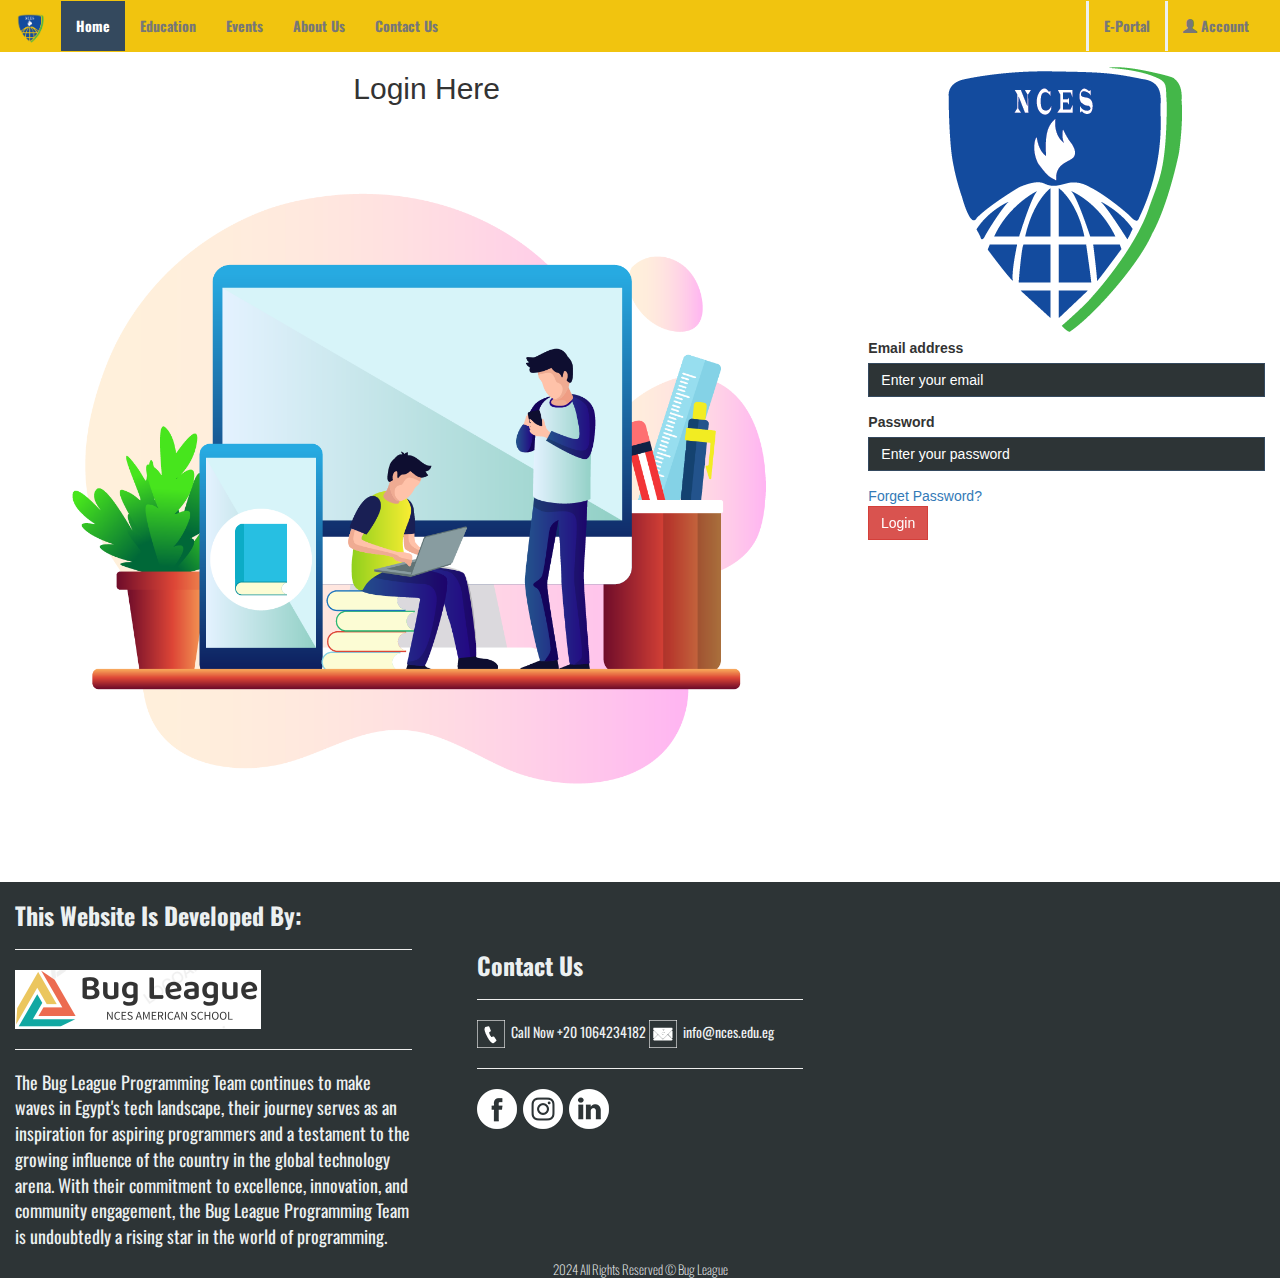
<file: login.html>
<!DOCTYPE html>
<html lang="en">

<head>
    <meta charset="UTF-8">
    <meta name="viewport" content="width=device-width, initial-scale=1.0">
    <title>Login | NCES American School</title>
    <link rel="icon" type="image/x-icon" href="./imgs/favicon.png">
    <link href="./css/animate.css" rel="stylesheet" type="text/css">
    <link href="./css/hover.css" rel="stylesheet" type="text/css">
    <link rel="preconnect" href="https://fonts.googleapis.com">
    <link rel="preconnect" href="https://fonts.gstatic.com" crossorigin>
    <link href="https://fonts.googleapis.com/css2?family=Oswald:wght@300&display=swap" rel="stylesheet">
    <link href="./css/bootstrap.css" rel="stylesheet" type="text/css">
    <link href="./css/style.css" rel="stylesheet" type="text/css">
    <script src="./js/jquery-3.7.1.js"></script>
    <script src="./js/bootstrap.js"></script>
</head>


<body>
    <!--Start-Header-->
    <header id="Main-Header">
        <nav class="navbar navbar-default">
            <div class="container-fluid">
                <!-- Brand and toggle get grouped for better mobile display -->
                <div class="navbar-header">
                    <button type="button" class="navbar-toggle collapsed" data-toggle="collapse"
                        data-target="#bs-example-navbar-collapse-1" aria-expanded="false">
                        <span class="sr-only">Toggle navigation</span>
                        <span class="icon-bar"></span>
                        <span class="icon-bar"></span>
                        <span class="icon-bar"></span>
                    </button>
                    <a class="navbar-brand" href="./index.html"><img width="30" height="30" src="./imgs/favicon.png"
                            alt="Logo"></a>
                </div>

                <!-- Collect the nav links, forms, and other content for toggling -->
                <div class="collapse navbar-collapse" id="bs-example-navbar-collapse-1">
                    <ul class="nav navbar-nav">
                        <li class="active"><a href="./index.html">Home<span class="sr-only">(current)</span></a></li>
                        <li><a href="./education.html">Education</a></li>
                        <li><a href="./events.html">Events</a></li>
                        <li><a href="./about.html">About Us</a></li>
                        <li><a href="./contact.html">Contact Us</a></li>
                    </ul>
                    <ul class="nav navbar-nav navbar-right">
                        <li><a href="https://lms.nces.edu.eg/" class="portal">E-Portal</a></li>
                        <li class="dropdown">
                            <a href="#" class="dropdown-toggle" data-toggle="dropdown" role="button"
                                aria-haspopup="true" aria-expanded="false"> <span class="glyphicon glyphicon-user
                "></span> Account</a>
                            <ul class="dropdown-menu">
                                <li class="active"><a href="./login.html">Login</a></li>
                                <li role="separator" class="divider"></li>
                                <li><a href="./register.html">Register</a></li>
                            </ul>
                        </li>
                    </ul>
                </div>
            </div>
        </nav>
    </header>
    <!--End-Header-->

    <!--Start-Login-->
    <section id="Main-Login">
        <div class="container-fluid">
            <div class="row">
                <div class="col-lg-8 col-md-8 col-sm-12 col-xs-12 hidden-xs">
                    <h2 class="text-center">Login Here </h2>
                    <img class="img-responsive" src="./imgs/login-01.png" alt="Login">
                </div>
                <div class="col-lg-4 col-md-4 col-sm-12 col-xs-12">
                    <form>
                        <div class="form-group">
                            <img class="img-responsive center-block" src="./imgs/Login-02.png">
                            <label for="email">Email address</label>
                            <input type="email" class="form-control" id="email" placeholder="Enter your email">
                        </div>
                        <div class="form-group">
                            <label for="password">Password</label>
                            <input type="password" class="form-control" id="password" placeholder="Enter your password">
                        </div>
                        <a href="./forgetpassword.html">Forget Password?</a>
                        <br>
                        <a class="btn btn-danger hvr-shutter-out-vertical" href="https://lms.nces.edu.eg/login">Login</a>
                    </form>
                </div>
            </div>
        </div>
    </section>
    <!--End-Login-->

    <!--Start-Footer-->
    <footer id="Main-Footer">
        <div class="container-fluid">
            <div class="row">
                <div class="col-lg-4 col-md-4 col-sm-12 col-xs-12">
                    <h3>This Website Is Developed By: </h3>
                    <hr>
                    <img src="./imgs/11.png" width="246" height="59" alt="Bug League">
                    <hr>
                    <p>The Bug League Programming Team continues to make waves in Egypt's tech landscape, their journey
                        serves as
                        an inspiration for aspiring programmers and a testament to the growing influence of the country
                        in the
                        global technology arena. With their commitment to excellence, innovation, and community
                        engagement, the Bug
                        League Programming Team is undoubtedly a rising star in the world of programming.
                    </p>
                </div>
                <div id="Contact" class="col-lg-4 col-md-4 col-sm-12 col-xs-12">
                    <h3> Contact Us</h3>
                    <hr>
                    <ul class="footer_ul_2">
                        <img src="./imgs/call-icon.png" alt="Call"><span> Call Now +20 1064234182</span></a></li>
                        <img src="./imgs/mail-icon.png" alt="Mail"><span> info@nces.edu.eg
                        </span></a></li>
                    </ul>
                    <hr>
                    <ul class="footer_ul">
                        <li><a href="https://www.facebook.com/ncesegypt" target="_blank"><img src="./imgs/fb-icon.png"
                                    alt="Facebook"></a></li>
                        <li><a href="https://www.instagram.com/ncesegypt/?hl=en" target="_blank"><img
                                    src="./imgs/instagram-icon.png" alt="Instagram"></a></li>
                        <li><a href="https://www.linkedin.com/company/new-capital-english-schools-nces/?originalSubdomain=eg"
                                target="_blank"><img src="./imgs/linkedin-icon.png" alt="Linkedin"></a></li>
                    </ul>
                </div>
                <div class="col-lg-4 col-md-4 col-sm-12 col-xs-12">
                    <br>
                    <iframe
                        src="https://www.google.com/maps/embed?pb=!1m18!1m12!1m3!1d3453.9466801027465!2d31.668060974631526!3d30.038387518859327!2m3!1f0!2f0!3f0!3m2!1i1024!2i768!4f13.1!3m3!1m2!1s0x1457f594852970d5%3A0xdab002886ee540fd!2sNew%20capital%20English%20school!5e0!3m2!1sen!2seg!4v1706464818646!5m2!1sen!2seg"
                        width="400" height="300" style="border:0;" allowfullscreen="" loading="lazy"
                        referrerpolicy="no-referrer-when-downgrade"></iframe>
                </div>
            </div>
        </div>
        <p class="copyright">2024 All Rights Reserved © Bug League</p>
    </footer>
    <!--End-Footer-->
</body>

</html>
</file>
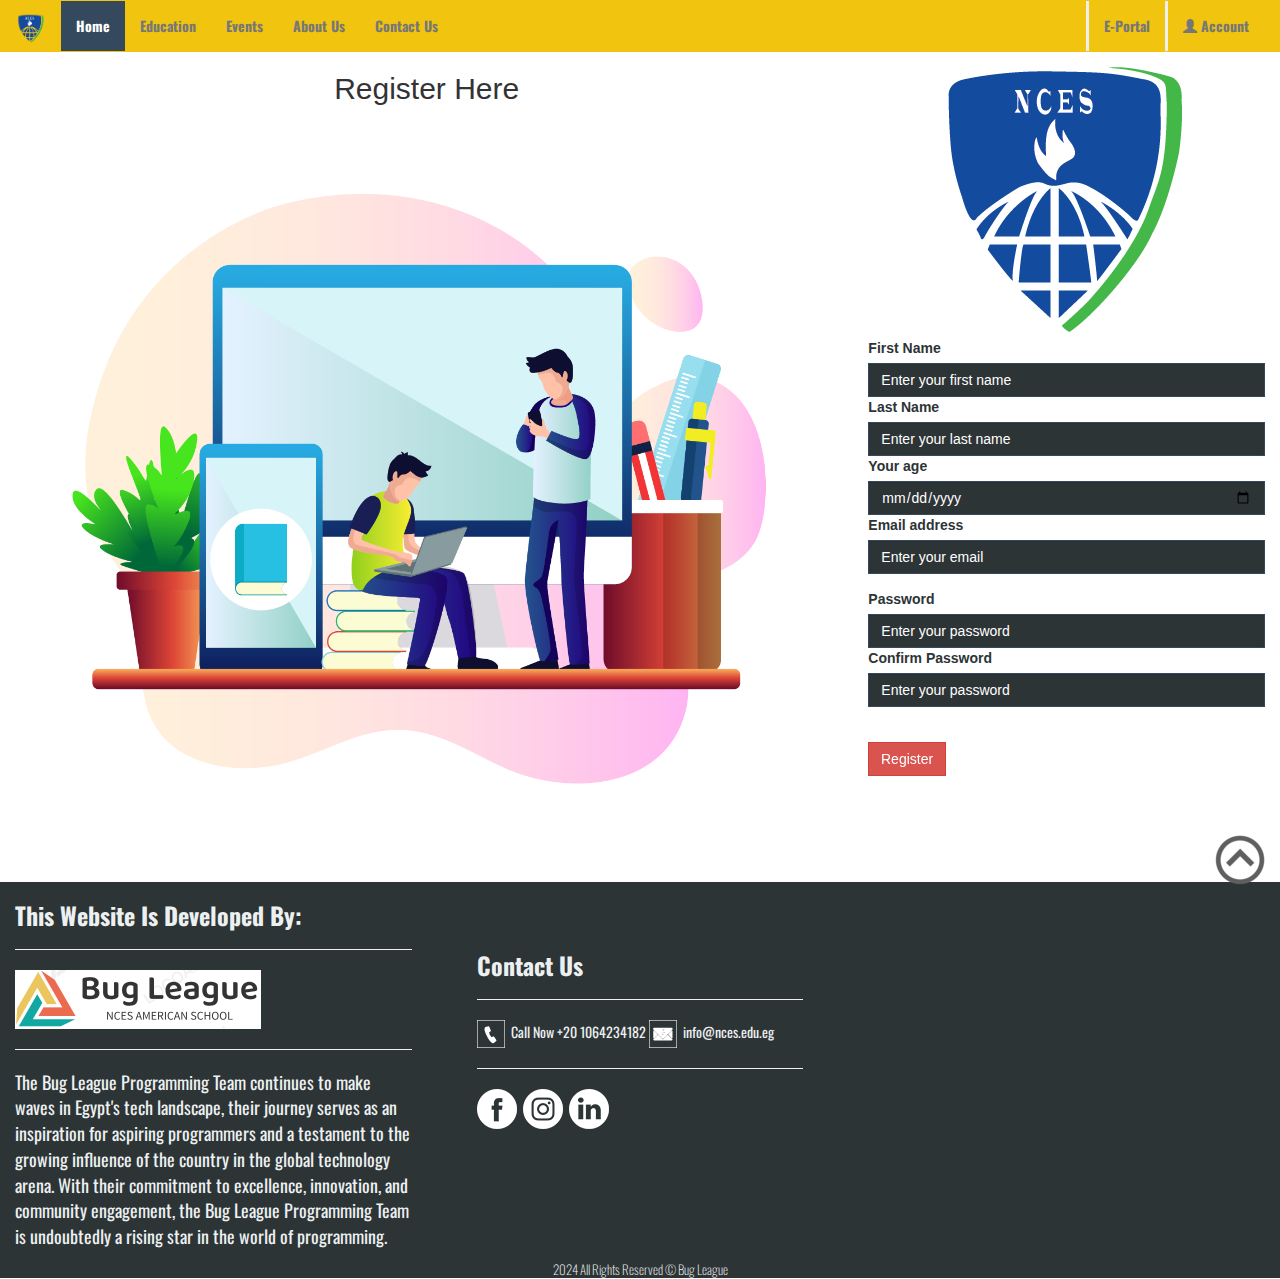
<file: register.html>
<!DOCTYPE html>
<html lang="en">

<head>
    <meta charset="UTF-8">
    <meta name="viewport" content="width=device-width, initial-scale=1.0">
    <title>Register | NCES American School</title>
    <link rel="icon" type="image/x-icon" href="./imgs/favicon.png">
    <link href="./css/animate.css" rel="stylesheet" type="text/css">
    <link href="./css/hover.css" rel="stylesheet" type="text/css">
    <link rel="preconnect" href="https://fonts.googleapis.com">
    <link rel="preconnect" href="https://fonts.gstatic.com" crossorigin>
    <link href="https://fonts.googleapis.com/css2?family=Oswald:wght@300&display=swap" rel="stylesheet">
    <link href="./css/bootstrap.css" rel="stylesheet" type="text/css">
    <link href="./css/style.css" rel="stylesheet" type="text/css">
    <script src="./js/jquery-3.7.1.js"></script>
    <script src="./js/bootstrap.js"></script>
</head>

<body>
    <!--Start-Header-->
    <header id="Main-Header">
        <nav class="navbar navbar-default">
            <div class="container-fluid">
                <!-- Brand and toggle get grouped for better mobile display -->
                <div class="navbar-header">
                    <button type="button" class="navbar-toggle collapsed" data-toggle="collapse"
                        data-target="#bs-example-navbar-collapse-1" aria-expanded="false">
                        <span class="sr-only">Toggle navigation</span>
                        <span class="icon-bar"></span>
                        <span class="icon-bar"></span>
                        <span class="icon-bar"></span>
                    </button>
                    <a class="navbar-brand" href="./index.html"><img width="30" height="30" src="./imgs/favicon.png"
                            alt="Logo"></a>
                </div>

                <!-- Collect the nav links, forms, and other content for toggling -->
                <div class="collapse navbar-collapse" id="bs-example-navbar-collapse-1">
                    <ul class="nav navbar-nav">
                        <li class="active"><a href="./index.html">Home<span class="sr-only">(current)</span></a></li>
                        <li><a href="./education.html">Education</a></li>
                        <li><a href="./events.html">Events</a></li>
                        <li><a href="./about.html">About Us</a></li>
                        <li><a href="./contact.html">Contact Us</a></li>
                    </ul>
                    <ul class="nav navbar-nav navbar-right">
                        <li><a href="https://lms.nces.edu.eg/" class="portal">E-Portal</a></li>
                        <li class="dropdown">
                            <a href="#" class="dropdown-toggle" data-toggle="dropdown" role="button"
                                aria-haspopup="true" aria-expanded="false"> <span class="glyphicon glyphicon-user
                "></span> Account</a>
                            <ul class="dropdown-menu">
                                <li><a href="./login.html">Login</a></li>
                                <li role="separator" class="divider"></li>
                                <li class="active"><a href="./register.html">Register</a></li>
                            </ul>
                        </li>
                    </ul>
                </div>
            </div>
        </nav>
    </header>
    <!--End-Header-->
    <!--Start-Register-->
    <section id="Main-Register">
        <div class="container-fluid">
            <div class="row">
                <div class="col-lg-8 col-md-8 col-sm-12 col-xs-12 hidden-xs">
                    <h2 class="text-center">Register Here</h2>
                    <img class="img-responsive" src="./imgs/login-01.png" alt="Login">
                </div>
                <div class="col-lg-4 col-md-4 col-sm-12 col-xs-12">
                    <form>
                        <div class="form-group">
                            <img class="img-responsive center-block" src="./imgs/Login-02.png">
                            <label for="text">First Name</label>
                            <input type="text" class="form-control" id="First-Name" placeholder="Enter your first name">
                            <label for="text">Last Name</label>
                            <input type="text" class="form-control" id="Last-Name" placeholder="Enter your last name">
                            <label for="Age">Your age</label>
                            <input type="date" class="form-control" id="Age" placeholder="Enter your age">
                            <label for="email">Email address</label>
                            <input type="email" class="form-control" id="email" placeholder="Enter your email">
                        </div>
                        <div class="form-group">
                            <label for="password">Password</label>
                            <input type="password" class="form-control" id="password" placeholder="Enter your password">
                            <label for="password">Confirm Password</label>
                            <input type="password" class="form-control" id="password" placeholder="Enter your password">
                        </div>
                        <br>
                        <a class="btn btn-danger hvr-shutter-out-vertical" href="https://lms.nces.edu.eg/login">Register</a>
                    </form>
                </div>
            </div>
        </div>
    </section>
    <!--End-Register-->
    <!--Start-Footer-->
    <footer id="Main-Footer">
        <div class="container-fluid">
            <div class="row">
                <div class="col-lg-4 col-md-4 col-sm-12 col-xs-12">
                    <h3>This Website Is Developed By: </h3>
                    <hr>
                    <img src="./imgs/11.png" width="246" height="59" alt="Bug League">
                    <hr>
                    <p>The Bug League Programming Team continues to make waves in Egypt's tech landscape, their journey
                        serves as
                        an inspiration for aspiring programmers and a testament to the growing influence of the country
                        in the
                        global technology arena. With their commitment to excellence, innovation, and community
                        engagement, the Bug
                        League Programming Team is undoubtedly a rising star in the world of programming.
                    </p>
                </div>
                <div id="Contact" class="col-lg-4 col-md-4 col-sm-12 col-xs-12">
                    <h3> Contact Us</h3>
                    <hr>
                    <ul class="footer_ul_2">
                        <img src="./imgs/call-icon.png" alt="Call"><span> Call Now +20 1064234182</span></a></li>
                        <img src="./imgs/mail-icon.png" alt="Mail"><span> info@nces.edu.eg
                        </span></a></li>
                    </ul>
                    <hr>
                    <ul class="footer_ul">
                        <li><a href="https://www.facebook.com/ncesegypt" target="_blank"><img src="./imgs/fb-icon.png"
                                    alt="Facebook"></a></li>
                        <li><a href="https://www.instagram.com/ncesegypt/?hl=en" target="_blank"><img
                                    src="./imgs/instagram-icon.png" alt="Instagram"></a></li>
                        <li><a href="https://www.linkedin.com/company/new-capital-english-schools-nces/?originalSubdomain=eg"
                                target="_blank"><img src="./imgs/linkedin-icon.png" alt="Linkedin"></a></li>
                    </ul>
                </div>
                <div class="col-lg-4 col-md-4 col-sm-12 col-xs-12">
                    <br>
                    <iframe
                        src="https://www.google.com/maps/embed?pb=!1m18!1m12!1m3!1d3453.9466801027465!2d31.668060974631526!3d30.038387518859327!2m3!1f0!2f0!3f0!3m2!1i1024!2i768!4f13.1!3m3!1m2!1s0x1457f594852970d5%3A0xdab002886ee540fd!2sNew%20capital%20English%20school!5e0!3m2!1sen!2seg!4v1706464818646!5m2!1sen!2seg"
                        width="400" height="300" style="border:0;" allowfullscreen="" loading="lazy"
                        referrerpolicy="no-referrer-when-downgrade"></iframe>
                </div>
            </div>
        </div>
        <p class="xy"><a href="#Main-Header"><img src="./imgs/arrow_up.png" width="60" height="60"> </a></p>
        <p class="copyright">2024 All Rights Reserved © Bug League</p>
    </footer>
    <!--End-Footer-->
</body>

</html>
</file>
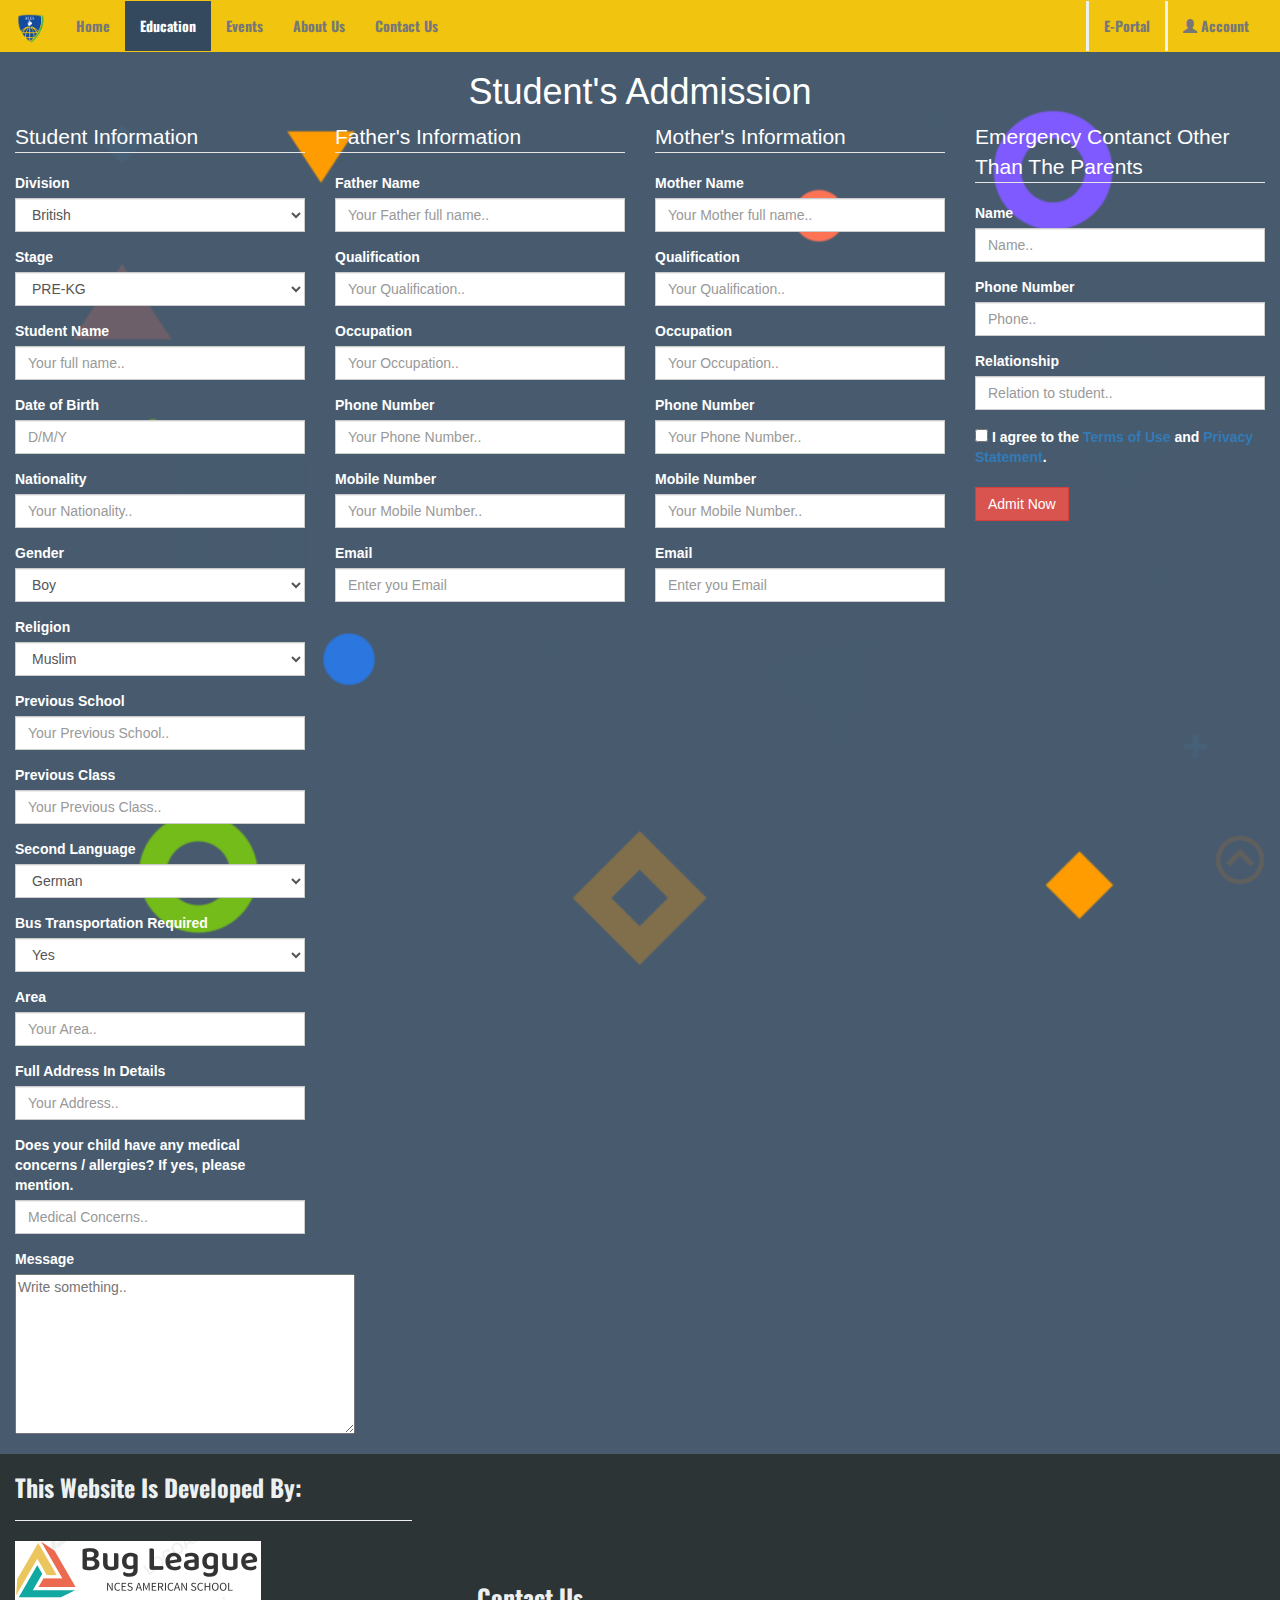
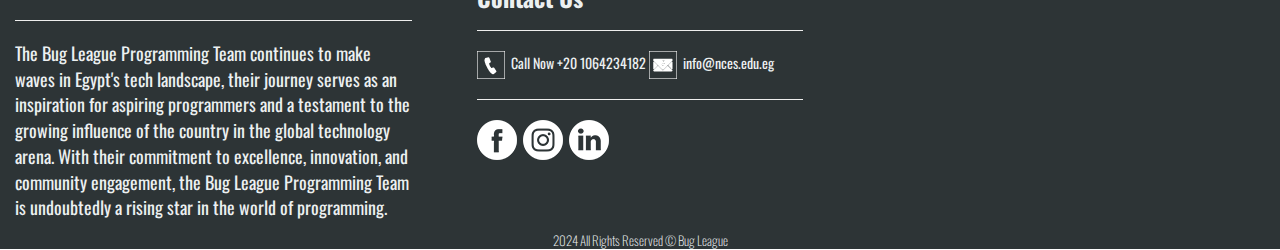
<file: studentapplication.html>
<!DOCTYPE html>
<html lang="en">
<head>
    <meta charset="UTF-8">
    <meta name="viewport" content="width=device-width, initial-scale=1.0">
    <title>Admission | To NCES American School</title>
    <link rel="icon" type="image/x-icon" href="./imgs/favicon.png">
    <link href="./css/animate.css" rel="stylesheet" type="text/css">
    <link rel="preconnect" href="https://fonts.googleapis.com">
    <link rel="preconnect" href="https://fonts.gstatic.com" crossorigin>
    <link href="https://fonts.googleapis.com/css2?family=Oswald:wght@300&display=swap" rel="stylesheet">
    <link href="./css/bootstrap.css" rel="stylesheet" type="text/css">
    <link href="./css/style.css" rel="stylesheet" type="text/css">
    <script src="./js/jquery-3.7.1.js"></script>
    <script src="./js/bootstrap.js"></script>
</head>
<body>
    <!--Start-Header-->
    <header id="Main-Header">
        <nav class="navbar navbar-default">
            <div class="container-fluid">
                <!-- Brand and toggle get grouped for better mobile display -->
                <div class="navbar-header">
                    <button type="button" class="navbar-toggle collapsed" data-toggle="collapse"
                        data-target="#bs-example-navbar-collapse-1" aria-expanded="false">
                        <span class="sr-only">Toggle navigation</span>
                        <span class="icon-bar"></span>
                        <span class="icon-bar"></span>
                        <span class="icon-bar"></span>
                    </button>
                    <a class="navbar-brand" href="./index.html"><img width="30" height="30" src="./imgs/favicon.png"
                            alt="Logo"></a>
                </div>
                <!-- Collect the nav links, forms, and other content for toggling -->
                <div class="collapse navbar-collapse" id="bs-example-navbar-collapse-1">
                    <ul class="nav navbar-nav">
                        <li><a href="./index.html">Home<span class="sr-only">(current)</span></a></li>
                        <li class="active"><a href="./education.html">Education</a></li>
                        <li><a href="./events.html">Events</a></li>
                        <li><a href="./about.html">About Us</a></li>
                        <li><a href="./contact.html">Contact Us</a></li>
                    </ul>
                    <ul class="nav navbar-nav navbar-right">
                        <li><a href="https://lms.nces.edu.eg/" class="portal">E-Portal</a></li>
                        <li class="dropdown">
                            <a href="#" class="dropdown-toggle" data-toggle="dropdown" role="button"
                                aria-haspopup="true" aria-expanded="false"> <span class="glyphicon glyphicon-user
                "></span> Account</a>
                            <ul class="dropdown-menu">
                                <li><a href="./login.html">Login</a></li>
                                <li role="separator" class="divider"></li>
                                <li><a href="./register.html">Register</a></li>
                            </ul>
                        </li>
                    </ul>
                </div>
            </div>
        </nav>
    </header>
    <!--End-Header-->
    <!--Student Application form-->
    <section id="Main-Apply">
        <div class="container-fluid">
            <h1 class="text-center">Student's Addmission</h1>
            <div class="row">
                <div class="col-lg-3 col-md-3 col-sm-12 col-xs-12">
                    <form>
                        <fieldset>
                            <legend>Student Information</legend>
                            <div class="form-group">
                                <label for="Division">Division</label>
                                <select id="division" class="form-control" name="Division">
                                    <option value="British">British</option>
                                    <option value="American">American</option>
                                </select>
                            </div>
                            <div class="form-group">
                                <label for="fname">Stage</label>
                                <select id="country" class="form-control" name="grad">
                                    <option value="australia">PRE-KG</option>
                                    <option value="canada">FS / KG 1</option>
                                    <option value="usa">FS / KG 2</option>
                                    <option value="usa">Year / Grade 1</option>
                                    <option value="usa">Year / Grade 2</option>
                                    <option value="usa">Year / Grade 3</option>
                                    <option value="usa">Year / Grade 4</option>
                                    <option value="usa">Year / Grade 5</option>
                                    <option value="usa">Year / Grade 6</option>
                                    <option value="usa">Year / Grade 7</option>
                                    <option value="usa">Year / Grade 8</option>
                                    <option value="usa">Year / Grade 9</option>
                                    <option value="usa">Year / Grade 10</option>
                                    <option value="usa">Year / Grade 11</option>
                                    <option value="usa">Year / Grade 12</option>
                                </select>
                            </div>
                            <div class="form-group">
                                <label for="lname">Student Name</label>
                                <input type="text" class="form-control" id="lname" name="studentname"
                                    placeholder="Your full name.." required="" pattern="[a-z]{1,100}"
                                    title="student name should not be more than 100 letters">
                            </div>
                            <div class="form-group">
                                <label for="lname">Date of Birth</label>
                                <input type="text" class="form-control" id="lname" name="dateofbirth"
                                    placeholder="D/M/Y" required="" pattern="\d{1,2}/\d{1,2}/\d{4}">
                            </div>
                            <div class="form-group">
                                <label for="lname">Nationality</label>
                                <input type="text" class="form-control" id="lname" name="nationality"
                                    placeholder="Your Nationality.." required="">
                            </div>
                            <div class="form-group">
                                <label for="lname">Gender</label>
                                <select id="country" class="form-control" name="gender">
                                    <option value="boy">Boy</option>
                                    <option value="girl">Girl</option>
                                </select>
                            </div>
                            <div class="form-group">
                                <label for="lname">Religion</label>
                                <select id="country" class="form-control" name="religion">
                                    <option value="australia">Muslim</option>
                                    <option value="canada">Christian</option>
                                </select>
                            </div>
                            <div class="form-group">
                                <label for="lname">Previous School</label>
                                <input type="text" class="form-control" id="lname" name="PreviousSchool"
                                    placeholder="Your Previous School.." required="">
                            </div>
                            <div class="form-group">
                                <label for="lname">Previous Class</label>
                                <input type="text" class="form-control" id="lname" name="PreviousClass"
                                    placeholder="Your Previous Class.." required="">
                            </div>
                            <div class="form-group">
                                <label for="country">Second Language</label>
                                <select id="country" class="form-control" name="SecondLanguage">
                                    <option value="australia">German</option>
                                    <option value="canada">French</option>
                                </select>
                            </div>
                            <div class="form-group">
                                <label for="bus"> Bus Transportation Required</label>
                                <select id="Bus" class="form-control" name="BusTransportation">
                                    <option value="yes">Yes</option>
                                    <option value="no">No</option>
                                </select>
                            </div>
                            <div class="form-group">
                                <label for="lname">Area</label>
                                <input type="text" class="form-control" id="lname" name="area" placeholder="Your Area.."
                                    required="">
                            </div>
                            <div class="form-group">
                                <label for="lname">Full Address In Details</label>
                                <input type="text" class="form-control" id="lname" name="Address"
                                    placeholder="Your Address.." required="">
                            </div>
                            <div class="form-group">
                                <label for="lname">Does your child have any medical concerns / allergies? If yes, please
                                    mention.</label>
                                <input type="text" class="form-control" id="lname" name="medicalconcerns"
                                    placeholder="Medical Concerns..">
                            </div>
                            <div class="form-group">
                                <label for="subject">Message</label>
                                <textarea id="subject" name="Message" placeholder="Write something.."
                                    style="width: 340px; height:160px"></textarea>
                            </div>
                        </fieldset>
                    </form>
                </div>
                <div class="col-lg-3 col-md-3 col-sm-12 col-xs-12">
                    <form>
                        <fieldset>
                            <legend>Father's Information</legend>
                            <div class="form-group">
                                <label for="lname">Father Name</label>
                                <input type="text" class="form-control" id="lname" name="fathername"
                                    placeholder="Your Father full name.." required="" pattern="[a-z]{1,100}"
                                    title="father name should not be more than 100 letters">
                            </div>
                            <div class="form-group">
                                <label for="lname">Qualification</label>
                                <input type="text" class="form-control" id="lname" name="Qualification"
                                    placeholder="Your Qualification.." required="" pattern="[a-z]{1,100}"
                                    title="Qualification should not be more than 100 letters">
                            </div>
                            <div class="form-group">
                                <label for="lname">Occupation</label>
                                <input type="text" class="form-control" id="lname" name="Occupation"
                                    placeholder="Your Occupation.." required="" pattern="[a-z]{1,100}"
                                    title="Occupation should not be more than 100 letters">
                            </div>
                            <div class="form-group">
                                <label for="lname">Phone Number</label>
                                <input type="text" class="form-control" id="lname" name="PhoneNumber"
                                    placeholder="Your Phone Number.." required="" pattern="[0][0-9]{20}"
                                    title="Phone Number should include numbers only and not more than 20 number">
                            </div>
                            <div class="form-group">
                                <label for="lname">Mobile Number</label>
                                <input type="text" class="form-control" id="lname" name="MobileNumber"
                                    placeholder="Your Mobile Number.." required="" pattern="[0][0-9]{20}"
                                    title="Mobile Number should include numbers only and not more than 20 number">
                            </div>
                            <div class="form-group">
                                <label for="lname">Email</label>
                                <input id="email" class="form-control" type="text" name="femail"
                                    pattern="[a-z0-9._%+-]+@[a-z0-9.-]+\.[a-z]{2,3}$" required=""
                                    placeholder="Enter you Email">
                            </div>
                        </fieldset>
                    </form>
                </div>
                <div class="col-lg-3 col-md-3 col-sm-12 col-xs-12">
                    <form>
                        <fieldset>
                            <legend>Mother's Information</legend>
                            <div class="form-group">

                                <label for="lname">Mother Name</label>
                                <input type="text" class="form-control" id="lname" name="Mothername"
                                    placeholder="Your Mother full name.." required="" pattern="[a-z]{1,100}"
                                    title="mother name should not be more than 100 letters">
                            </div>
                            <div class="form-group">
                                <label for="lname">Qualification</label>
                                <input type="text" class="form-control" id="lname" name="mQualification"
                                    placeholder="Your Qualification.." required="" pattern="[a-z]{1,100}"
                                    title="Qualification should not be more than 100 letters">
                            </div>
                            <div class="form-group">
                                <label for="lname">Occupation</label>
                                <input type="text" class="form-control" id="lname" name="mOccupation"
                                    placeholder="Your Occupation.." required="" pattern="[a-z]{1,100}"
                                    title="Occupation should not be more than 100 letters">
                            </div>
                            <div class="form-group"> <label for="lname">Phone Number</label>
                                <input type="text" class="form-control" id="lname" name="mPhoneNumber"
                                    placeholder="Your Phone Number.." required="" pattern="[0][0-9]{20}"
                                    title="Phone Number should include numbers only and not more than 20 number">
                            </div>
                            <div class="form-group"><label for="lname">Mobile Number</label>
                                <input type="text" class="form-control" id="lname" name="mMobileNumber"
                                    placeholder="Your Mobile Number.." required="" pattern="[0][0-9]{20}"
                                    title="Mobile Number should include numbers only and not more than 20 number">
                            </div>
                            <div class="form-group">
                                <label for="lname">Email</label>
                                <input id="email" class="form-control" type="text" name="memail"
                                    pattern="[a-z0-9._%+-]+@[a-z0-9.-]+\.[a-z]{2,3}$" required=""
                                    placeholder="Enter you Email">
                            </div>
                        </fieldset>
                    </form>
                </div>
                <div class="col-lg-3 col-md-3 col-sm-12 col-xs-12">
                    <form>
                        <Fieldset>
                            <legend>Emergency Contanct Other Than The Parents</legend>
                            <div class="form-group">
                                <label for="lname">Name</label>
                                <input type="text" class="form-control" id="lname" name="Emergencyname"
                                    placeholder="Name.." pattern="[a-z]{1,100}"
                                    title="name should not be more than 100 letters">
                            </div>
                            <div class="form-group">
                                <label for="lname">Phone Number</label>
                                <input type="text" class="form-control" id="lname" name="EmergencyPhone"
                                    placeholder="Phone.." pattern="[0][0-9]{20}"
                                    title="Phone Number should include numbers only and not more than 20 number">
                            </div>
                            <div class="form-group">
                                <label for="lname">Relationship</label>
                                <input type="text" class="form-control" id="lname" name="EmergencyRelationship"
                                    placeholder="Relation to student..">
                            </div>

                        </Fieldset>
                    </form>
                    <form>
                        <div class="form-group">
                            <label for="agree"><input type="checkbox" id="agree" name="agree" value="agree" required=""> I agree to the <a href="#" target="_blank"> Terms of Use</a> and <a
                                    href="#" target="_blank">Privacy Statement</a>. </label><br>
                        </div>
                    </form>
                    <a href="./submissionreceived.html" id="button-danger" type="submit" class="btn-danger btn" value="Admit Now">Admit Now</a>
                </div>
            </div>
        </div>
    </section>
    <!--Start-Footer-->
    <footer id="Main-Footer">
        <div class="container-fluid">
            <div class="row">
                <div class="col-lg-4 col-md-4 col-sm-12 col-xs-12">
                    <h3>This Website Is Developed By: </h3>
                    <hr>
                    <img src="./imgs/11.png" width="246" height="59" alt="Bug League">
                    <hr>
                    <p>The Bug League Programming Team continues to make waves in Egypt's tech landscape, their journey
                        serves as
                        an inspiration for aspiring programmers and a testament to the growing influence of the country
                        in the
                        global technology arena. With their commitment to excellence, innovation, and community
                        engagement, the Bug
                        League Programming Team is undoubtedly a rising star in the world of programming.
                    </p>
                </div>
                <div id="Contact" class="col-lg-4 col-md-4 col-sm-12 col-xs-12">
                    <br><br><br>
                    <h3> Contact Us</h3>
                    <hr>
                    <ul class="footer_ul_2">
                        <img src="./imgs/call-icon.png" alt="Call"><span> Call Now +20 1064234182</span></a></li>
                        <img src="./imgs/mail-icon.png" alt="Mail"><span> info@nces.edu.eg
                        </span></a></li>
                    </ul>
                    <hr>
                    <ul class="footer_ul">
                        <li><a href="https://www.facebook.com/ncesegypt" target="_blank"><img src="./imgs/fb-icon.png"
                                    alt="Facebook"></a></li>
                        <li><a href="https://www.instagram.com/ncesegypt/?hl=en" target="_blank"><img
                                    src="./imgs/instagram-icon.png" alt="Instagram"></a></li>
                        <li><a href="https://www.linkedin.com/company/new-capital-english-schools-nces/?originalSubdomain=eg"
                                target="_blank"><img src="./imgs/linkedin-icon.png" alt="Linkedin"></a></li>
                    </ul>
                </div>
                <div class="col-lg-4 col-md-4 col-sm-12 col-xs-12">
                    <br>
                    <iframe
                        src="https://www.google.com/maps/embed?pb=!1m18!1m12!1m3!1d3453.9466801027465!2d31.668060974631526!3d30.038387518859327!2m3!1f0!2f0!3f0!3m2!1i1024!2i768!4f13.1!3m3!1m2!1s0x1457f594852970d5%3A0xdab002886ee540fd!2sNew%20capital%20English%20school!5e0!3m2!1sen!2seg!4v1706464818646!5m2!1sen!2seg"
                        width="400" height="300" style="border:0;" allowfullscreen="" loading="lazy"
                        referrerpolicy="no-referrer-when-downgrade"></iframe>
                </div>
            </div>
        </div>
        <p class="xy"><a href="#Main-Header"><img src="./imgs/arrow_up.png" width="60" height="60"> </a></p>
        <p class="copyright">2024 All Rights Reserved © Bug League</p>
    </footer>
    <!--End-Footer-->
</body>

</html>
</file>
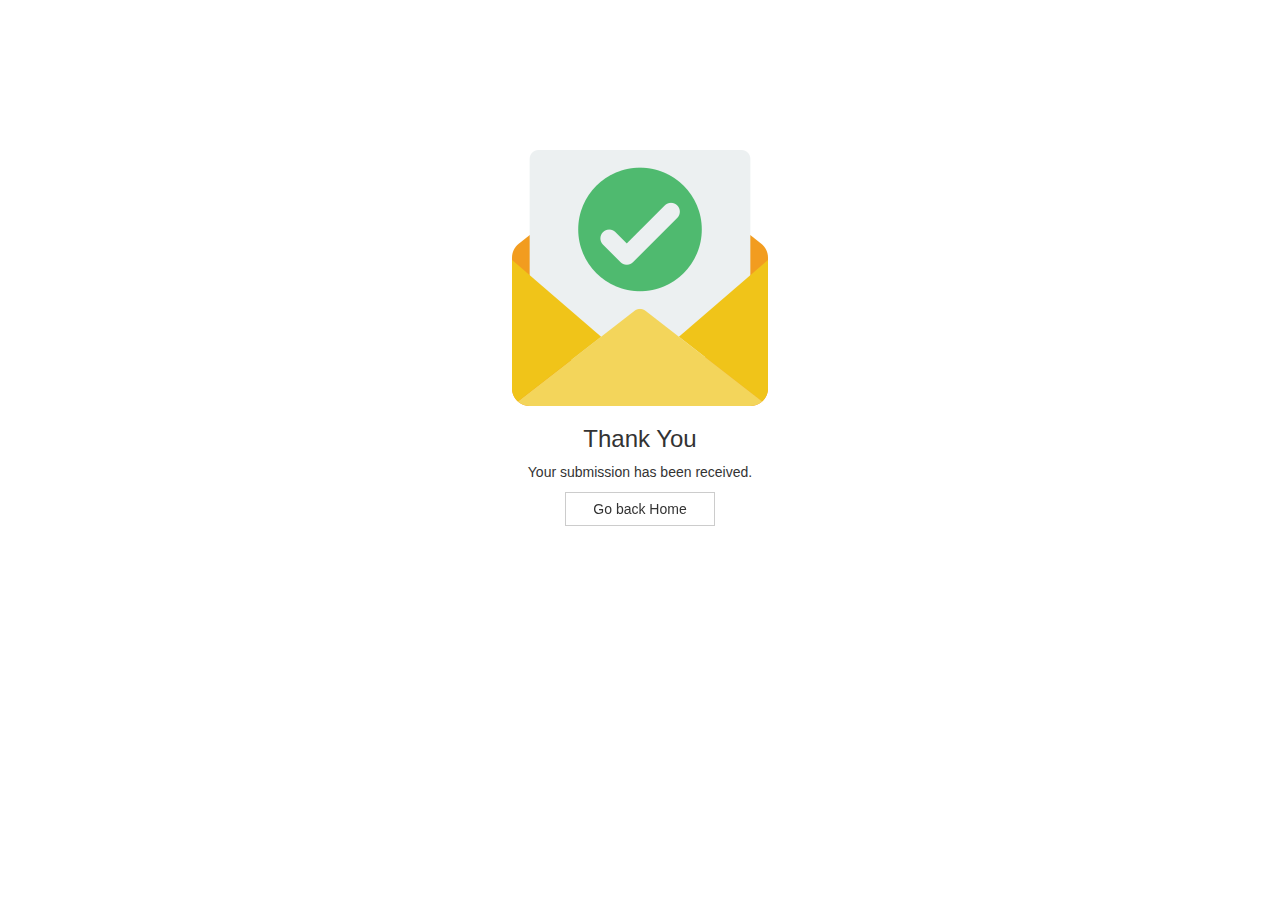
<file: submissionreceived.html>
<!DOCTYPE html>
<html lang="en">
<head>
    <meta charset="UTF-8">
    <meta name="viewport" content="width=device-width, initial-scale=1.0">
    <title>Thanks | from NCES American School</title>
    <link rel="icon" type="images/x-icon" href="./imgs/fav-icon.png">
    <link href="./css/animate.css" rel="stylesheet" type="text/css">
    <link href="./css/hover.css" rel="stylesheet" type="text/css">
    <link rel="preconnect" href="https://fonts.googleapis.com">
    <link rel="preconnect" href="https://fonts.gstatic.com" crossorigin>
    <link
        href="https://fonts.googleapis.com/css2?family=EB+Garamond:ital@1&family=Montserrat&family=Poppins:wght@300&display=swap"
        rel="stylesheet">
    <link href="./css/bootstrap.css " rel="stylesheet" type="text/css">
    <link href="./css/style.css" rel="stylesheet" type="text/css">
    <script src="./js/jquery-3.7.1.js"></script>
    <script src="./js/bootstrap.js"></script>
</head>
<body>
    <section id="Thanks">
        <div class="container-fluid">
            <div class="row">
                <div class="col-lg-12 col-md-12 col-sm-12 col-xs-12">
                    <img src="./imgs/email.1.png" alt="Email Sent" class="center-block img-responsive">
                    <h3 class="text-center">Thank You</h3>
                    <p class="text-center">Your submission has been received.</p>
                    <a href="./index.html" class="btn btn-default hvr-shutter-out-vertical">Go back Home</a>
                </div>

            </div>
        </div>
    </section>
</body>
</html>
</file>
<file: css/style.css>
body {
    overflow-x: hidden;
}

/*Start-Header*/
#Main-Header .navbar {
    margin-bottom: 0px;
    font-family: 'Oswald', sans-serif;
    font-weight: bold;
}

#Main-Header .navbar-brand {
    padding: 12px 15px;
}

#Main-Header .navbar-default {
    background-color: #f1c40f;
    border-color: #f1c40f;
    border-radius: 0;
}

#Main-Header .navbar-default .navbar-nav>.active>a,
.navbar-default .navbar-nav>.active>a:hover,
.navbar-default .navbar-nav>.active>a:focus {
    color: #fff;
    background-color: #34495e;
}

#Main-Header .dropdown-menu {
    background-color: #f1c40f;
    border-color: #2d3436;
}

#Main-Header .navbar-default .navbar-nav>.open>a,
.navbar-default .navbar-nav>.open>a:hover,
.navbar-default .navbar-nav>.open>a:focus {
    background-color: #2d3436 !important;
    color: #ecf0f1 !important;
}

#Main-Header .portal {
    border-left: 3px solid #ecf0f1;
    border-right: 3px solid #ecf0f1;
    background-color: #f1c40f;
}

#Main-Header .portal:hover {
    transition: 0.8s;
    border-left: 3px solid #d7b911;
    border-right: 3px solid #d7b911;
    background-color: #ecf0f1;
}

/*End-Header*/

/*Start-Content*/
#Main-Content {
    width: 100%;
    height: auto;
    font-family: 'oswald'sans-serif;
    background-color: rgba(52, 73, 94, 0.9);
    background-image: url('../imgs/admission.png');
    background-size: contain;
    background-repeat: repeat-y;
}

#Main-Content h2 {
    font-family: 'Oswald', sans-serif;
    color: #f1c40f;
    --animate-duration: 800ms;
    --animate-delay: 0.9s;
    margin-bottom: 30px;
}

#Main-Content h1 {
    color: #f1c40f;
    font-family: 'Oswald'sans-serif;

}

#Main-Content p {
    font-family: 'Oswald', sans-serif;
    color: #fff;
}

#Main-Content .btn-default {
    background-color: #f1c40f;
    border-radius: 0px;
    color: #fff;
    transition: 0.8s all ease-out;
}

/*
#Main-Content .btn-default:hover{
    border-radius: 50px;
    transition: 0.8s all ease-out;
    background-color: #931523;
}
*/

#Main-Content #accredidation img {
    cursor: pointer;
}

#Main-Content #Team {
    background-color: #bfbbb8;
    padding-top: 25px;
}

#Main-Content #Team div>img {
    box-shadow: 6px 2px #931523;
}

#Main-Content #Team h3 {
    font-weight: bold;
}

#Main-Content #Team p {
    color: #2d3436;
    font-weight: 600;
}

#Main-Content #Teachers a {
    text-decoration: none;
    color: #ffffff;
    font-weight: bold;
}

/*End-Content*/

/*Start-Footer*/
#Main-Footer {
    width: 100%;
    height: auto;
    font-family: 'Oswald', sans-serif;
    background-color: #2d3436;
}

#Main-Footer #Contact {
    padding: 50px;
}

#Main-Footer p {
    font-family: 'Oswald', sans-serif;
    color: #ecf0f1;
    font-size: 18px;
}

#Main-Footer h3 {
    font-family: 'Oswald', sans-serif;
    color: #ecf0f1;
    font-weight: bold;
}

#Main-Footer .footer_ul_2 {
    display: inline !important;
    padding-left: 0%;
}

#Main-Footer .footer_ul_2 li {
    list-style-type: none;
    margin-right: 20px;
    display: inline !important;
}

#Main-Footer .footer_ul {
    padding-left: 0px;
    display: inline !important;
}

#Main-Footer .footer_ul li {
    list-style-type: none;
    margin-right: 3px;
    display: inline !important;
}

#Main-Footer .copyright {
    background-color: #2d3436;
    width: 100%;
    height: auto;
    text-align: center;
    font-size: small;
    font-weight: lighter;
}

#Main-Footer .footer_ul_2 {
    color: #ecf0f1;
}

#Main-Footer .footer_ul_2 span {
    margin-left: 3px;

}

#Main-Footer p.xy {
    position: fixed !important;
    z-index: 999 !important;
    bottom: 0;
    display: block !important;
    right: 10px !important;
}

#Main-Footer p.xy a {
    cursor: pointer !important;
}

#Main-Footer p.xy img:hover,
#Main-Footer p.xy img:focus,
#Main-Footer p.xy img:active {
    background: #f1c40f !important;
    border-radius: 70%;
    transition: 0.4s ease-in;
    width: 60px;
    height: 60px;
    outline: 4px solid #2d3436;
    cursor: pointer;
}

/*End-Footer*/
/*Start-Slider*/
.carousel-caption {
    bottom: 300px;
}

/* Small devices (tablets, 768px and up) */
@media (max-width: 768px) {
    .carousel-caption {
        font-size: 15px;
        bottom: 40px;
    }
}

.carousel-caption h1 {
    color: #2d3436;
    background: #fff;
    opacity: 0.8;
    font-weight: bold;

}

/*End-Slider*/
/*Start-About*/
#Main-About {
    background-color: rgba(52, 73, 94, 0.9);
    width: 100%;
    height: auto;
    font-family: 'Oswald', sans-serif;
    background-image: url('../imgs/admission.png');
    background-size: contain;
    background-repeat: no-repeat;
}

#Main-About p {
    color: #ecf0f1;
    line-height: 1.5em;
    font-size: 20px;
}

#Main-About h1 {
    color: #ecf0f1;
    font-weight: bold;

}

#Main-About h2 {
    background-color: rgba(52, 73, 94, 0.9);
    color: #ffffff;
}

#Main-About #About-img {
    background-image: url('../imgs/12.jpg');
    background-position: center center;
    background-repeat: no-repeat;
    background-size: 100% 100%;
    height: 800px;
}


#Main-Footer .copyright {
    margin-bottom: 0px;
}


/*End-About*/
/*Start-Events*/
#Main-Events {
    width: 100%;
    height: auto;
    background-color: rgba(52, 73, 94, 0.9);
    font-family: 'oswald'sans-serif;
    background-image: url('../imgs/admission.png');
    background-size: contain;
    background-repeat: no-repeat;
}

#Main-Events a {
    font-weight: bold;
}

#Main-Events .thumbnail {
    background-color: #f1c40f;
}

#Main-Events .thumbnail:hover {
    background-color: #2d3436;
    transition: 0.8s ease-in-out;
    color: #ffffff;
}

#Main-Events .caption:hover {
    transition: 0.8s ease-in-out;
    text-decoration: none;
    background-color: #2d3436;
    color: #ffffff;
}

#Main-Events .caption a {
    color: #ffffff;
    text-decoration: none;
}

#Main-Events .caption a:hover {
    transition: 0.8s ease-in-out;
    color: #f1c40f;
    text-decoration: none !important;
}

#Main-Events a[class="btn btn-default btn-block"] {
    background-color: #2d3436 !important;
}

#Main-Events h1 {
    color: #ffffff;
}

/*End-Events*/
/*Start-Education*/
#Main-Education {
    font-family: 'oswald'sans-serif;
    background-color: rgba(52, 73, 94, 0.9);
    background-image: url('../imgs/admission.png');
    background-size: contain;
    background-repeat: no-repeat;
}

#Main-Education p {
    font-family: 'oswald'sans-serif;
    font-size: medium;
    color: #ecf0f1;

}

#Main-Education h3 {
    color: #fff;
    font-size: 20px;
    background-color: rgb(0 0 0 / 23%);
    text-align: center;
}

#Main-Education h2 {
    font-family: 'oswald'sans-serif;
    font-weight: bold;
    color: #ecf0f1;
}

#Main-Education a {
    font-weight: bold;
}

#Main-Education .btn-default {
    border-radius: 0px;
    background-color: #f1c40f;
    margin-bottom: 20px;
    transition: 0.8s all ease-out;
}

#Main-Education .btn-default:hover {
    color: #ffffff;
}

/*End-Education*/

/*Start-Contact*/
#Main-Contact {
    width: 100%;
    height: auto;
    background-image: url('../imgs/08.jpg');
    background-position: center center;
    background-repeat: no-repeat;
    background-size: cover;
}

.Team {
    color:
        #fff !important;
}

.Team li {
    list-style-type: none;
}

#Main-Contact a {
    border-radius: 0;
    transition: 0.8s all ease-out;
    background-color: #f1c40f;
    border-color: #f1c40f;
}

/*
#Main-Contact a:hover{
    border-radius: 50px;
    transition: 0.8s all ease-out;
    background-color: #931523;
    color: #ffffff;
}
*/
#Main-Contact .form-control {
    border-radius: 0%;
}

.text_hover:hover {
    transition: 0.4s ease-in-out;
    color: #ecf0f1 !important;

}

#Main-Footer .Team h4 {
    font-weight: bold;
}

/*End-Contact*/

/*Start-Apply*/
#Main-Apply {
    background-color: rgba(52, 73, 94, 0.9);
    background-image: url('../imgs/admission.png');
    background-size: contain;
    background-repeat: no-repeat;
}

#Main-Apply h1 {
    color: #ffffff;
}

#Main-Apply legend {
    color: #ffffff;
}

#Main-Apply label {
    color: #ffffff;
}

#button-danger {
    border-radius: 0%;
}

#Main-Apply .form-control {
    border-radius: 0;
}

#Main-Login .form-control {

    color: #ffffff;
    background-color: #2d3436;
    border: 1px solid #34495e;
    border-radius: 0px;
}

#Main-Login .form-control::placeholder {
    color: #ffffff;
    opacity: 1;
}

/*End-Login*/

/*Start-Login*/
#Main-Login a {
    border-radius: 0;
    margin-bottom: 15px;
}

/*End-Login*/

/*Start-Register*/
#Main-Register a {
    border-radius: 0;
    margin-bottom: 15px;
}

#Main-Register label {
    color: #2d3436
}

#Main-Register input {
    background-color: #34495e
}

#Main-Register .form-control {

    color: #ffffff;
    background-color: #2d3436;
    border: 1px solid #34495e;
    border-radius: 0px;
}

#Main-Register .form-control::placeholder {
    color: #ffffff;
    opacity: 1;
}


/*End-Register*/
/*Start-Forget*/
#Main-Forget a {
    border-radius: 0;
    margin-bottom: 15px;
}

#Main-Forget input {
    border-radius: 0;
}

/*End-Forget*/
/*Start of Thank Page*/
#Thanks img {
    margin-top: 150px;
}

#Thanks a {
    display: block;
    margin-right: auto;
    margin-left: auto;
    width: 150px;
    border-radius: 0;
}

#Thanks a:hover {
    color: #ffffff;
    border-radius: 0;
}
</file>
